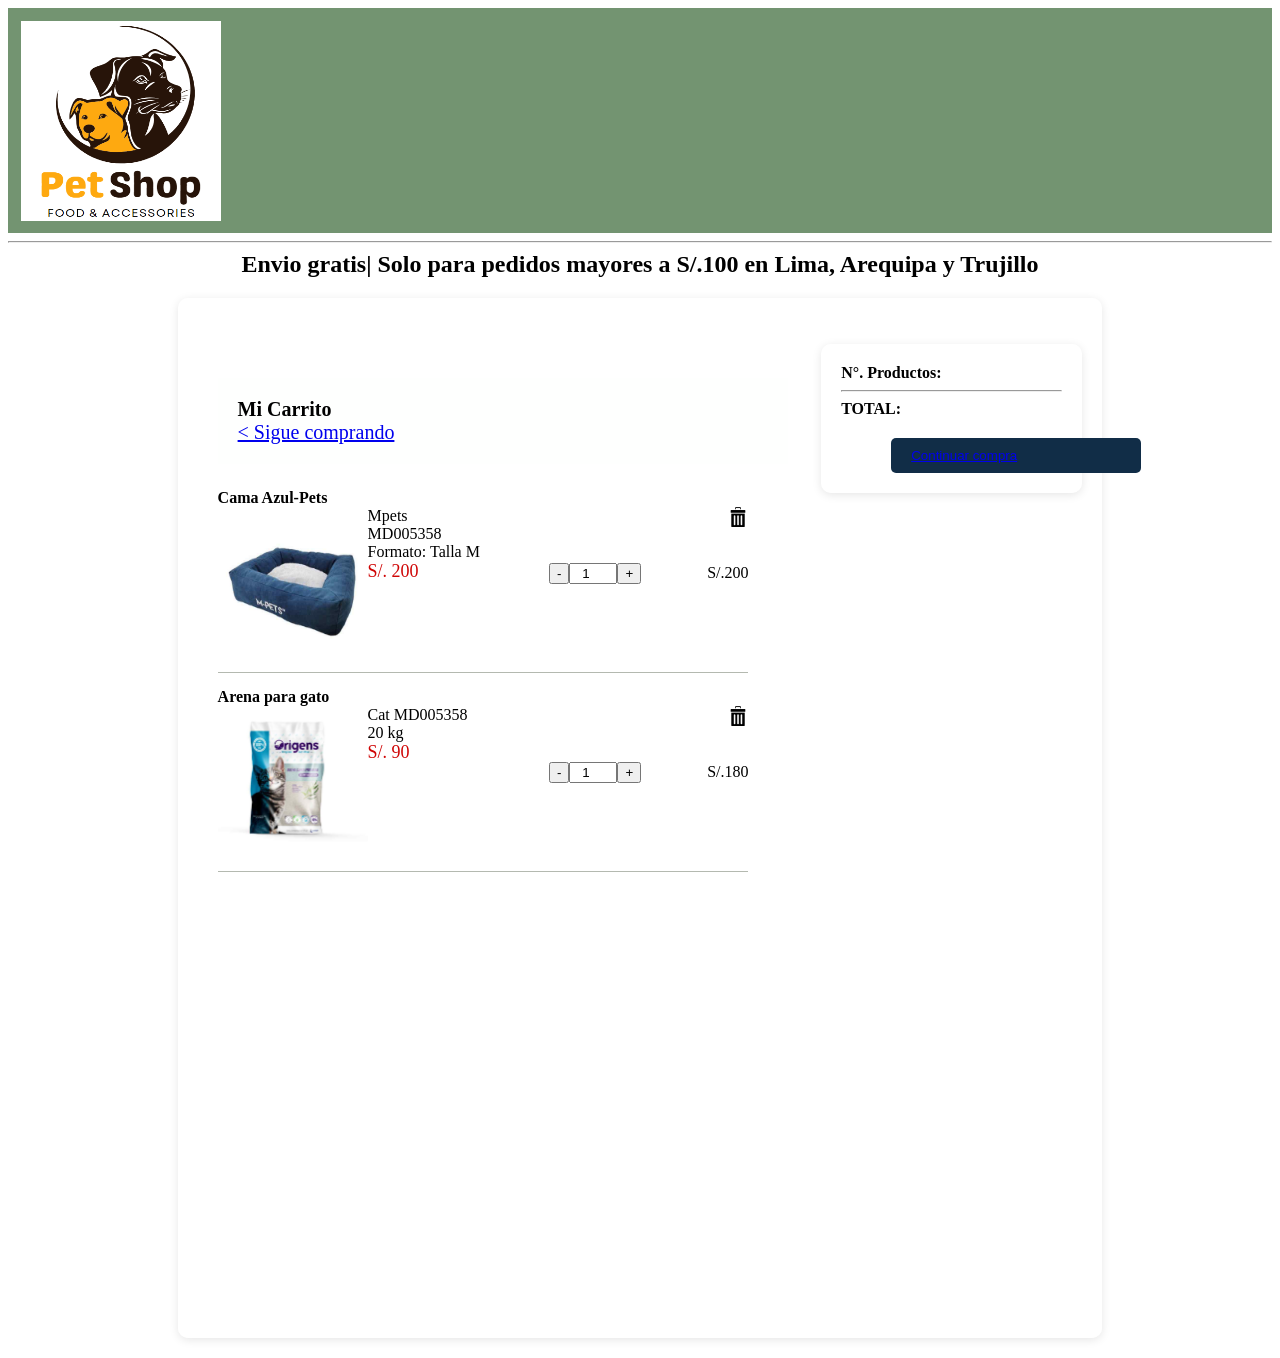
<file: CESAR_CARRITO_COMPRAS/index.Html>
<!DOCTYPE html>
<html>

<head>
    <title>Carrito</title>
    <link rel="stylesheet" href="style.css">

</head>

<body>
    <div class="logo">
           <a href="#"><img src="img/logo.png" alt="logo"></a><br>
           
    </div>

    <hr>
    <div class="move-text">
        <center> <strong>Envio gratis|</strong> Solo para pedidos mayores a S/.100 en Lima, Arequipa y Trujillo
        </center>
    </div>

    <div class="cart-sup">
        

        <div class="cart-container">
            <div class="superior-cart">
                <div class="cart-title"> <strong>Mi Carrito</strong></div>
                <div>
                    <a href="../DAVID_WEB_MASCOTAS/DOG/PRINCIPAL/principalDog.html">
                        < Sigue comprando</a>
                </div>
        
            </div>

            <div class="cart-item">
                <div class="cart-item-details">
                    <div class="cart-item-title">Cama Azul-Pets</div>
                    <div class="cart-tacho">
                        <a href="#"><img src="img/tacho.png" alt="tacho"></a>
                    </div>

                    <div class="cart-item-img">
                        <a href="#"><img src="img/pets1.png" alt="Articulo"></a>
                    </div>
                    <div>Mpets MD005358</div>
                    <div>Formato: Talla M</div>
                    <div class="cart-item-price">S/. 200</div>
                </div>
                <div class="cart-item-quantity">
                    <button>-</button>
                    <input type="number" value="1">
                    <button>+</button>
                </div>
                <div>S/.200</div>
            </div>

            <div class="cart-item">
                <div class="cart-item-details">
                    <div class="cart-item-title"> Arena para gato</div>
                    <div class="cart-tacho">
                        <a href="#"><img src="img/tacho.png" alt="tacho"></a>
                    </div>
                    <div class="cart-item-img">
                        <a href="#"><img src="img/arena1.png" alt="Articulo"></a>
                    </div>
                    <div> Cat MD005358</div>
                    <div> 20 kg</div>
                    <div class="cart-item-price">S/. 90</div>
                </div>
                <div class="cart-item-quantity">
                    <button>-</button>
                    <input type="number" value="1">
                    <button>+</button>
                </div>
                <div>S/.180</div>
            </div>

        </div>

        <div class="detail-price">
            <div class="detail-title"> N°. Productos:</div>
            <hr>
            <div class="detail-title"> TOTAL:</div>
            <div>
                <button class="continue-btn"><a href="../FABIO_INFO_VENTA/Infoventas.html">Continuar compra</a></button>
            </div>

        </div>
</body>

</html>
</file>
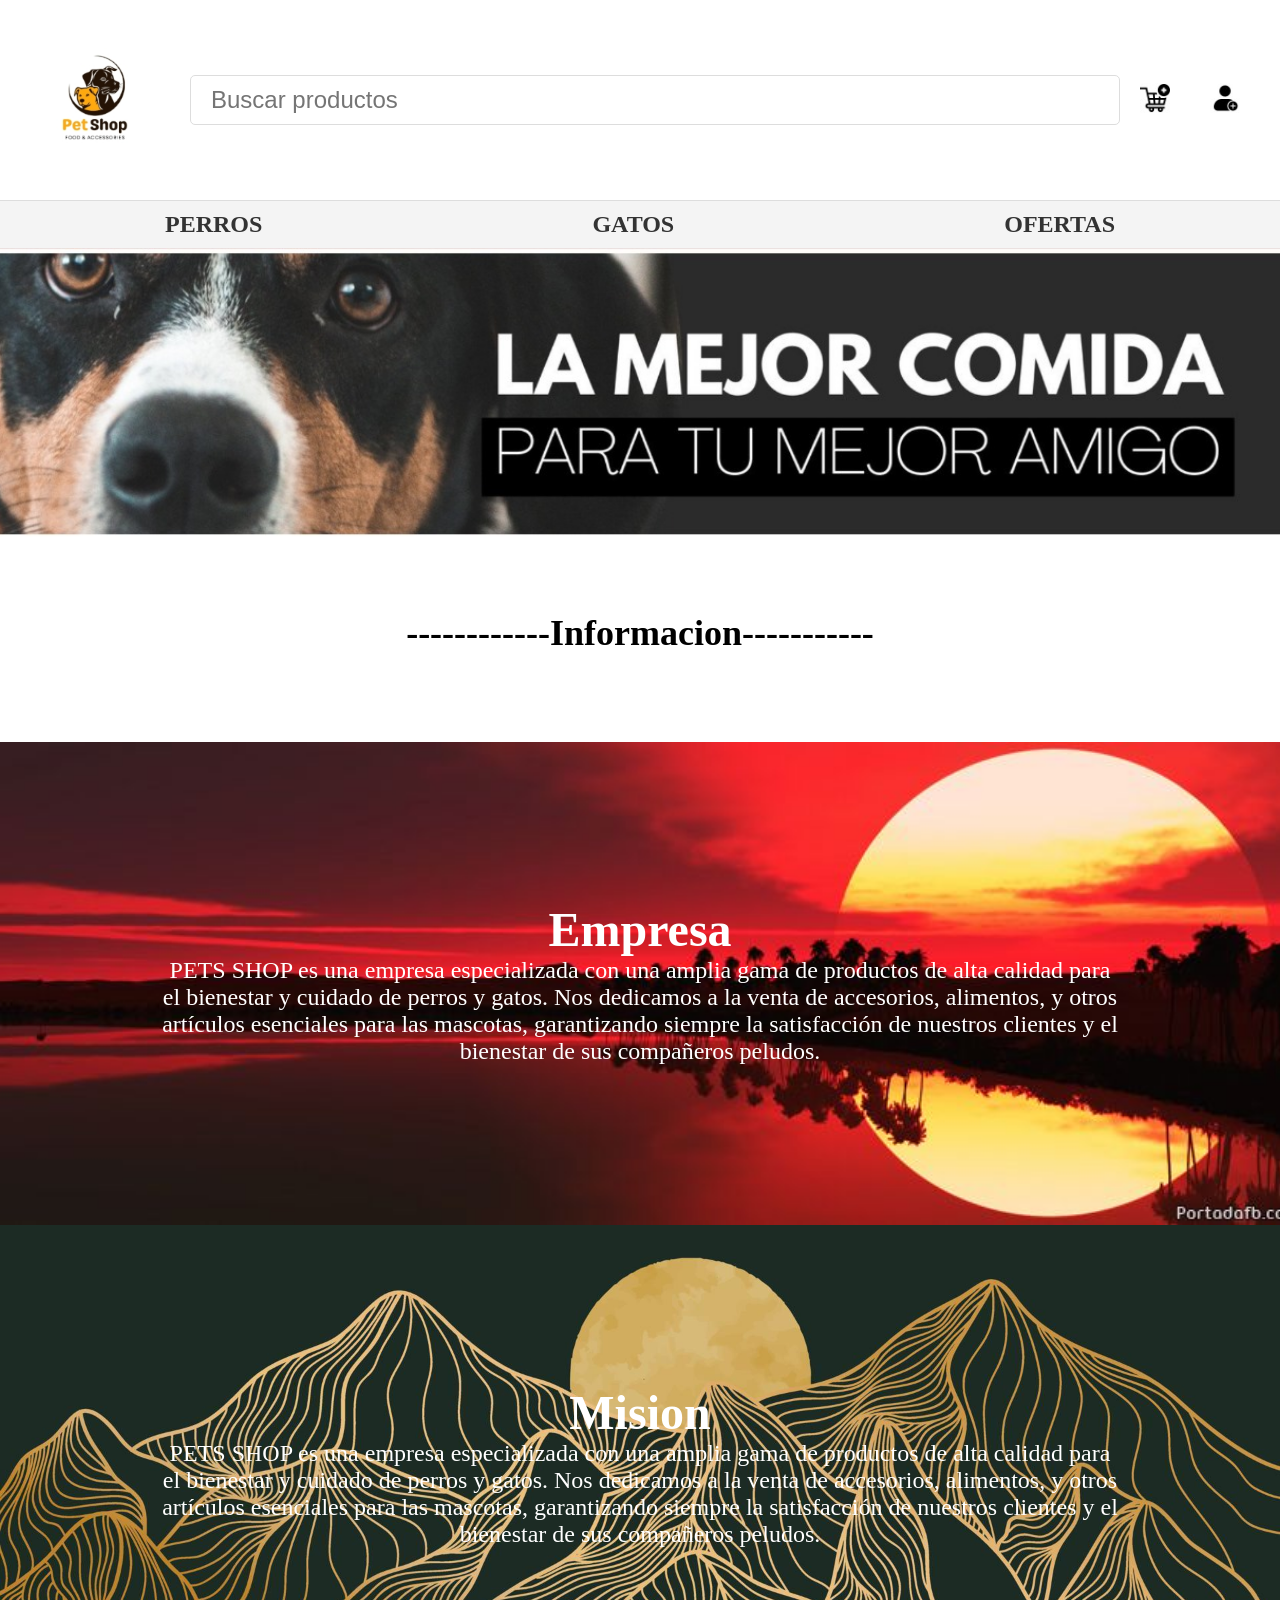
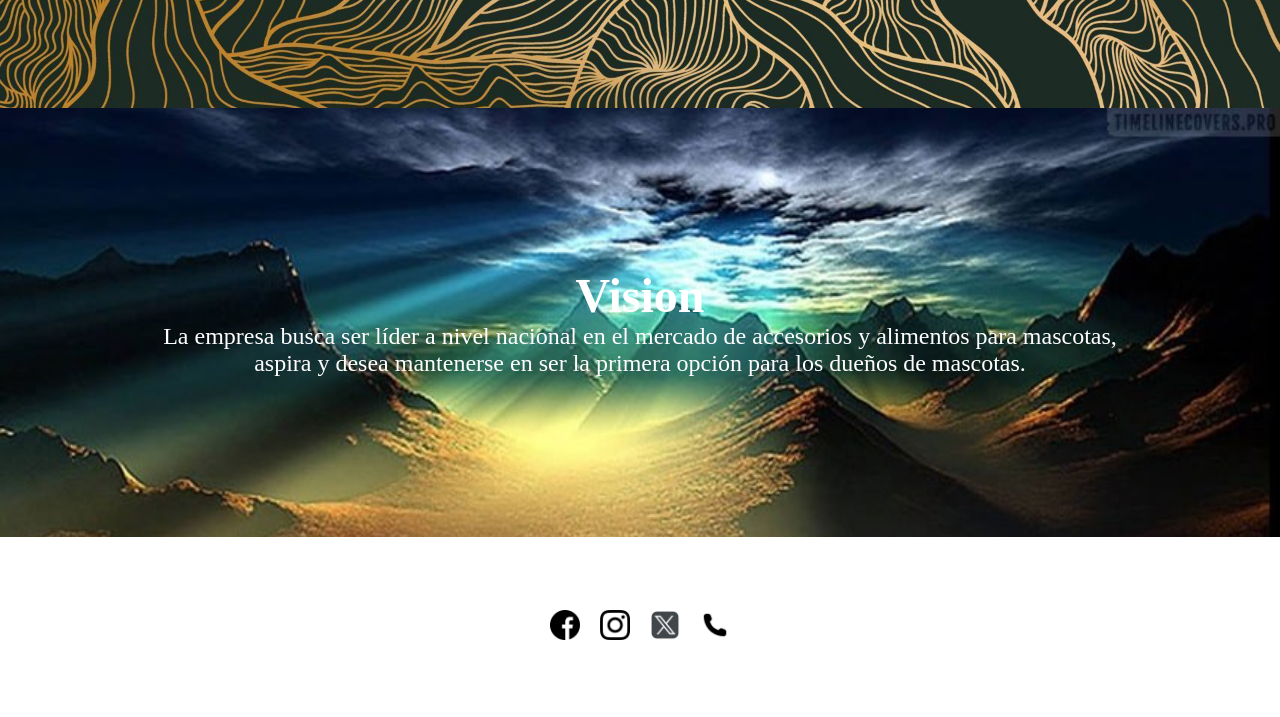
<file: BRYAN_INTRO_EMPRESA/Inicio/index.html>
<!DOCTYPE html>
<html lang="en">
<head>
    <meta charset="UTF-8">
    <meta name="viewport" content="width=device-width, initial-scale=1.0">
    <title>Document</title>
    <link rel="stylesheet" href="style.css">
</head>
<body>

    <header class="encabezado">
        <a href="#">
            <div class="logo">
                <img src="imagen1.jpeg" alt="Pet Shop Logo">
            </div>
        </a>
        <div class="buscador">
            <form>
                <input type="text" placeholder="Buscar productos">
            </form>
        </div>
        <div class="iconos">
            <div class="icono-usuario">
                <img src="imagen2.jpeg" alt="Usuario">
            </div>
            <div class="icono-carrito-compra">
                <img src="imagen3.jpeg" alt="Carrito">
            </div>
        </div>
    </header>

    <nav class="menu-principal">
        <ul>
            <li><a href="../../DAVID_WEB_MASCOTAS/DOG/PRINCIPAL/principalDog.html">Perros</a></li>
            <li><a href="../../DAVID_WEB_MASCOTAS/CAT/PRINCIPAL/principalCat.html">Gatos</a></li>
            <li><a href="">Ofertas</a></li>
        </ul>
    </nav>

    <div class="banner">
        <img src="banner1.jpeg" alt="">
    </div>

    <div class="info">
        <h2>------------Informacion-----------</h2>
    </div>

    <div class="textos">

        <h1>Empresa</h1>
        <p>PETS SHOP es una empresa especializada con una amplia gama de productos de alta calidad para el bienestar y 
            cuidado de perros y gatos. Nos dedicamos a la venta de accesorios, alimentos, y otros artículos esenciales 
            para las mascotas,
             garantizando siempre la satisfacción de nuestros clientes y el bienestar de sus compañeros peludos.
        </p>
    </div>

    <div class="textos1">

        <h1>Mision</h1>
        <p>PETS SHOP es una empresa especializada con una amplia gama de productos de alta calidad para el bienestar
             y cuidado de perros y gatos. Nos dedicamos a la venta de accesorios, alimentos, y otros artículos esenciales 
             para las mascotas, 
            garantizando siempre la satisfacción de nuestros clientes y el bienestar de sus compañeros peludos.
        </p>
    </div>

    <div class="textos2">

        <h1>Vision</h1>
        <p>La empresa busca ser líder a nivel nacional en el mercado de accesorios y alimentos para mascotas, aspira 
            y desea mantenerse en ser la primera opción para los dueños de mascotas.

        </p>
    </div>

    <div class="iconos">
        <ul>
            <li><a href="https://www.facebook.com/profile.php?id=100067575322191" target="_blank"><img src="fff.png" alt="Facebook"></a></li>
            <li><a href="https://www.instagram.com/mipetshopperu/" target="_blank"><img src="ins.png" alt="Instagram"></a></li>
            <li><a href="https://x.com/petshopboys/status/1499664429700497409" target="_blank"><img src="ttt.png" alt="Twitter"></a></li>
            <li><a href=""><img src="teee.png" alt="Celular"></a></li>
        </ul>
    </div>
    




</body>
</html>
</file>
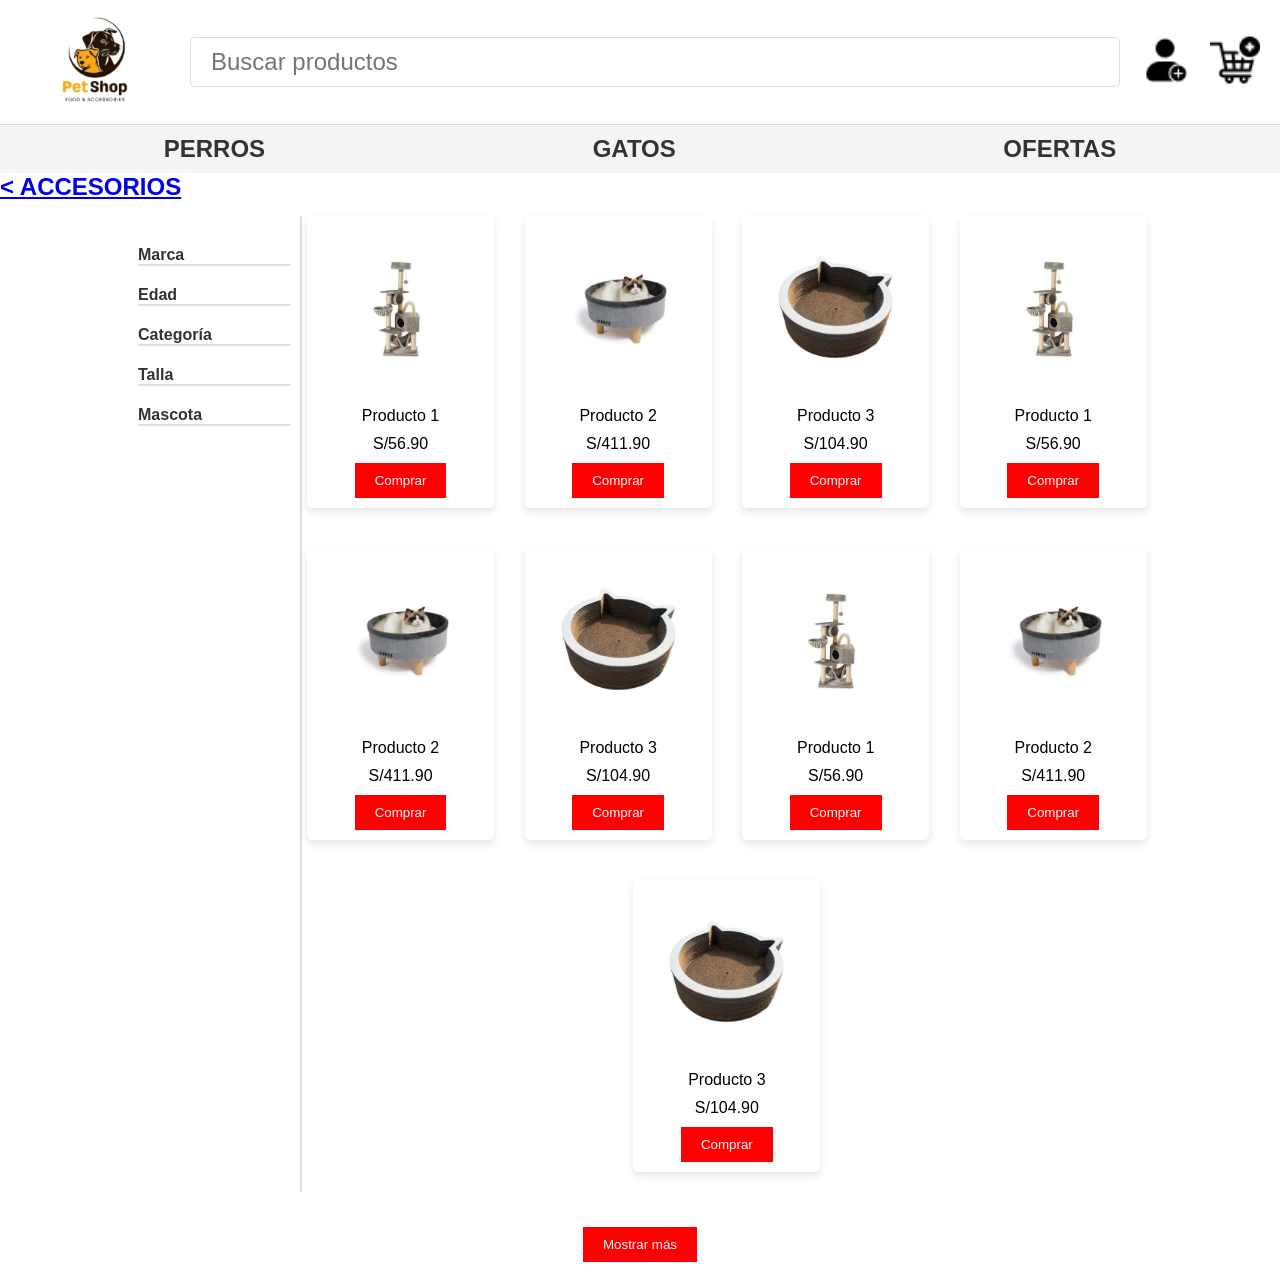
<file: DAVID_WEB_MASCOTAS/CAT/FILTRO_INICIAL/accesoriosCat.html>
<!DOCTYPE html>
<html lang="es">

<head>
    <meta charset="UTF-8">
    <meta name="viewport" content="width=device-width, initial-scale=1.0">
    <title>Pet Shop</title>
    <link rel="stylesheet" href="../PRINCIPAL/style.css">
</head>

<body>
    <header class="encabezado">
        <a href="#">
            <div class="logo">
                <img src="../../imagenes/file (2).jpg" alt="Pet Shop Logo">
            </div>
        </a>
        <div class="buscador">
            <form>
                <input type="text" placeholder="Buscar productos">
            </form>
        </div>
        <div class="iconos">
            <div class="icono-usuario">
                <img src="../../imagenes/nueva-cuenta.png" alt="Usuario">
            </div>
            <div class="icono-carrito-compra">
                <img src="../../imagenes/anadir-al-carrito.png" alt="Carrito">
            </div>
        </div>
    </header>

    <nav class="menu-principal">
        <ul>
            <li><a href="../../DOG/PRINCIPAL/principalDog.html">Perros</a></li>
            <li><a href="../../CAT/PRINCIPAL/principalCat.html">Gatos</a></li>
            <li><a href="">Ofertas</a></li>
        </ul>
    </nav>
    <h2><a href="../PRINCIPAL/principalCat.html">< ACCESORIOS</a></h2>
    <section class="contenedor-principal">
        <aside class="filtros">
            <ul>
                <li><a href="">Marca</a></li>
                <li><a href="">Edad</a></li>
                <li><a href="">Categoría</a></li>
                <li><a href="">Talla</a></li>
                <li><a href="">Mascota</a></li>
            </ul>
        </aside>
        <section class="productos">
            <div class="producto">
                <img src="../IMAGENES_CAT/mpets-olympus-gimnansio-de-4-pisos.jpg" alt="Producto 1">
                <p>Producto 1</p>
                <p>S/56.90</p>
                <button>Comprar</button>
            </div>
            <div class="producto">
                <img src="../IMAGENES_CAT/round-elevated-cat-bed.jpg" alt="Producto 2">
                <p>Producto 2</p>
                <p>S/411.90</p>
                <button>Comprar</button>
            </div>
            <div class="producto">
                <img src="../IMAGENES_CAT/Rascat-Cama-Rascador-Silueta-De-Gato-MD007495-1.jpg" alt="Producto 3">
                <p>Producto 3</p>
                <p>S/104.90</p>
                <button>Comprar</button>
            </div>
            <div class="producto">
                <img src="../IMAGENES_CAT/mpets-olympus-gimnansio-de-4-pisos.jpg" alt="Producto 1">
                <p>Producto 1</p>
                <p>S/56.90</p>
                <button>Comprar</button>
            </div>
            <div class="producto">
                <img src="../IMAGENES_CAT/round-elevated-cat-bed.jpg" alt="Producto 2">
                <p>Producto 2</p>
                <p>S/411.90</p>
                <button>Comprar</button>
            </div>
            <div class="producto">
                <img src="../IMAGENES_CAT/Rascat-Cama-Rascador-Silueta-De-Gato-MD007495-1.jpg" alt="Producto 3">
                <p>Producto 3</p>
                <p>S/104.90</p>
                <button>Comprar</button>
            </div>
            <div class="producto">
                <img src="../IMAGENES_CAT/mpets-olympus-gimnansio-de-4-pisos.jpg" alt="Producto 1">
                <p>Producto 1</p>
                <p>S/56.90</p>
                <button>Comprar</button>
            </div>
            <div class="producto">
                <img src="../IMAGENES_CAT/round-elevated-cat-bed.jpg" alt="Producto 2">
                <p>Producto 2</p>
                <p>S/411.90</p>
                <button>Comprar</button>
            </div>
            <div class="producto">
                <img src="../IMAGENES_CAT/Rascat-Cama-Rascador-Silueta-De-Gato-MD007495-1.jpg" alt="Producto 3">
                <p>Producto 3</p>
                <p>S/104.90</p>
                <button>Comprar</button>
            </div>
        </section>
    </section>
    <div class="mostrar-mas">
        <button>Mostrar más</button>
    </div>
</body>
</html>
</file>
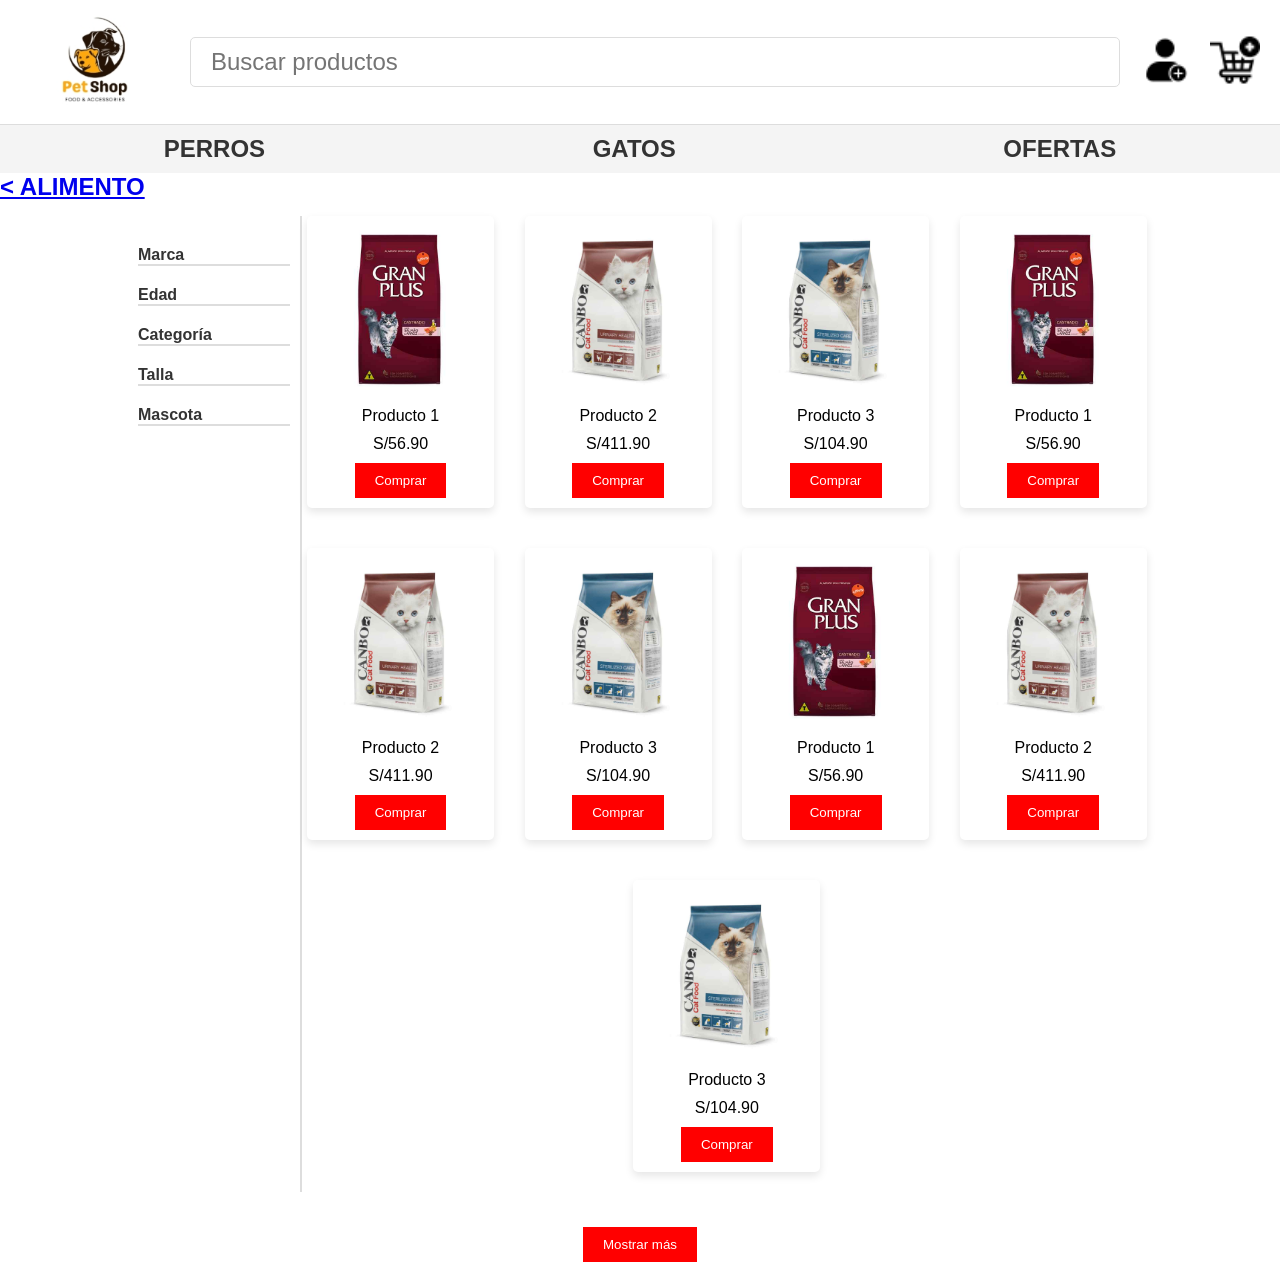
<file: DAVID_WEB_MASCOTAS/CAT/FILTRO_INICIAL/alimentosCat.html>
<!DOCTYPE html>
<html lang="es">

<head>
    <meta charset="UTF-8">
    <meta name="viewport" content="width=device-width, initial-scale=1.0">
    <title>Pet Shop</title>
    <link rel="stylesheet" href="../PRINCIPAL/style.css">
</head>

<body>
    <header class="encabezado">
        <a href="#">
            <div class="logo">
                <img src="../../imagenes/file (2).jpg" alt="Pet Shop Logo">
            </div>
        </a>
        <div class="buscador">
            <form>
                <input type="text" placeholder="Buscar productos">
            </form>
        </div>
        <div class="iconos">
            <div class="icono-usuario">
                <img src="../../imagenes/nueva-cuenta.png" alt="Usuario">
            </div>
            <div class="icono-carrito-compra">
                <img src="../../imagenes/anadir-al-carrito.png" alt="Carrito">
            </div>
        </div>
    </header>

    <nav class="menu-principal">
        <ul>
            <li><a href="../../DOG/PRINCIPAL/principalDog.html">Perros</a></li>
            <li><a href="../../CAT/PRINCIPAL/principalCat.html">Gatos</a></li>
            <li><a href="">Ofertas</a></li>
        </ul>
    </nav>
    <h2> <a href="../PRINCIPAL/principalCat.html">< ALIMENTO</a></h2>
    <section class="contenedor-principal">
        <aside class="filtros">
            <ul>
                <li><a href="">Marca</a></li>
                <li><a href="">Edad</a></li>
                <li><a href="">Categoría</a></li>
                <li><a href="">Talla</a></li>
                <li><a href="">Mascota</a></li>
            </ul>
        </aside>
        <section class="productos">
            <div class="producto">
                <img src="../IMAGENES_CAT/gran-plus-gato-adulto-castrado-salmon-y-arroz-10kg-10kg.jpg" alt="Producto 1">
                <p>Producto 1</p>
                <p>S/56.90</p>
                <button>Comprar</button>
            </div>
            <div class="producto">
                <img src="../IMAGENES_CAT/canbo-cuidado-del-tracto-urinario-urinary-health-1kg.jpg" alt="Producto 2">
                <p>Producto 2</p>
                <p>S/411.90</p>
                <button>Comprar</button>
            </div>
            <div class="producto">
                <img src="../IMAGENES_CAT/canbo-cuidado-de-esterilizados-sterilized-care-1kg.jpg" alt="Producto 3">
                <p>Producto 3</p>
                <p>S/104.90</p>
                <button>Comprar</button>
            </div>
            <div class="producto">
                <img src="../IMAGENES_CAT/gran-plus-gato-adulto-castrado-salmon-y-arroz-10kg-10kg.jpg" alt="Producto 1">
                <p>Producto 1</p>
                <p>S/56.90</p>
                <button>Comprar</button>
            </div>
            <div class="producto">
                <img src="../IMAGENES_CAT/canbo-cuidado-del-tracto-urinario-urinary-health-1kg.jpg" alt="Producto 2">
                <p>Producto 2</p>
                <p>S/411.90</p>
                <button>Comprar</button>
            </div>
            <div class="producto">
                <img src="../IMAGENES_CAT/canbo-cuidado-de-esterilizados-sterilized-care-1kg.jpg" alt="Producto 3">
                <p>Producto 3</p>
                <p>S/104.90</p>
                <button>Comprar</button>
            </div>
            <div class="producto">
                <img src="../IMAGENES_CAT/gran-plus-gato-adulto-castrado-salmon-y-arroz-10kg-10kg.jpg" alt="Producto 1">
                <p>Producto 1</p>
                <p>S/56.90</p>
                <button>Comprar</button>
            </div>
            <div class="producto">
                <img src="../IMAGENES_CAT/canbo-cuidado-del-tracto-urinario-urinary-health-1kg.jpg" alt="Producto 2">
                <p>Producto 2</p>
                <p>S/411.90</p>
                <button>Comprar</button>
            </div>
            <div class="producto">
                <img src="../IMAGENES_CAT/canbo-cuidado-de-esterilizados-sterilized-care-1kg.jpg" alt="Producto 3">
                <p>Producto 3</p>
                <p>S/104.90</p>
                <button>Comprar</button>
            </div>
        </section>
    </section>
    <div class="mostrar-mas">
        <button>Mostrar más</button>
    </div>
</body>
</html>
</file>
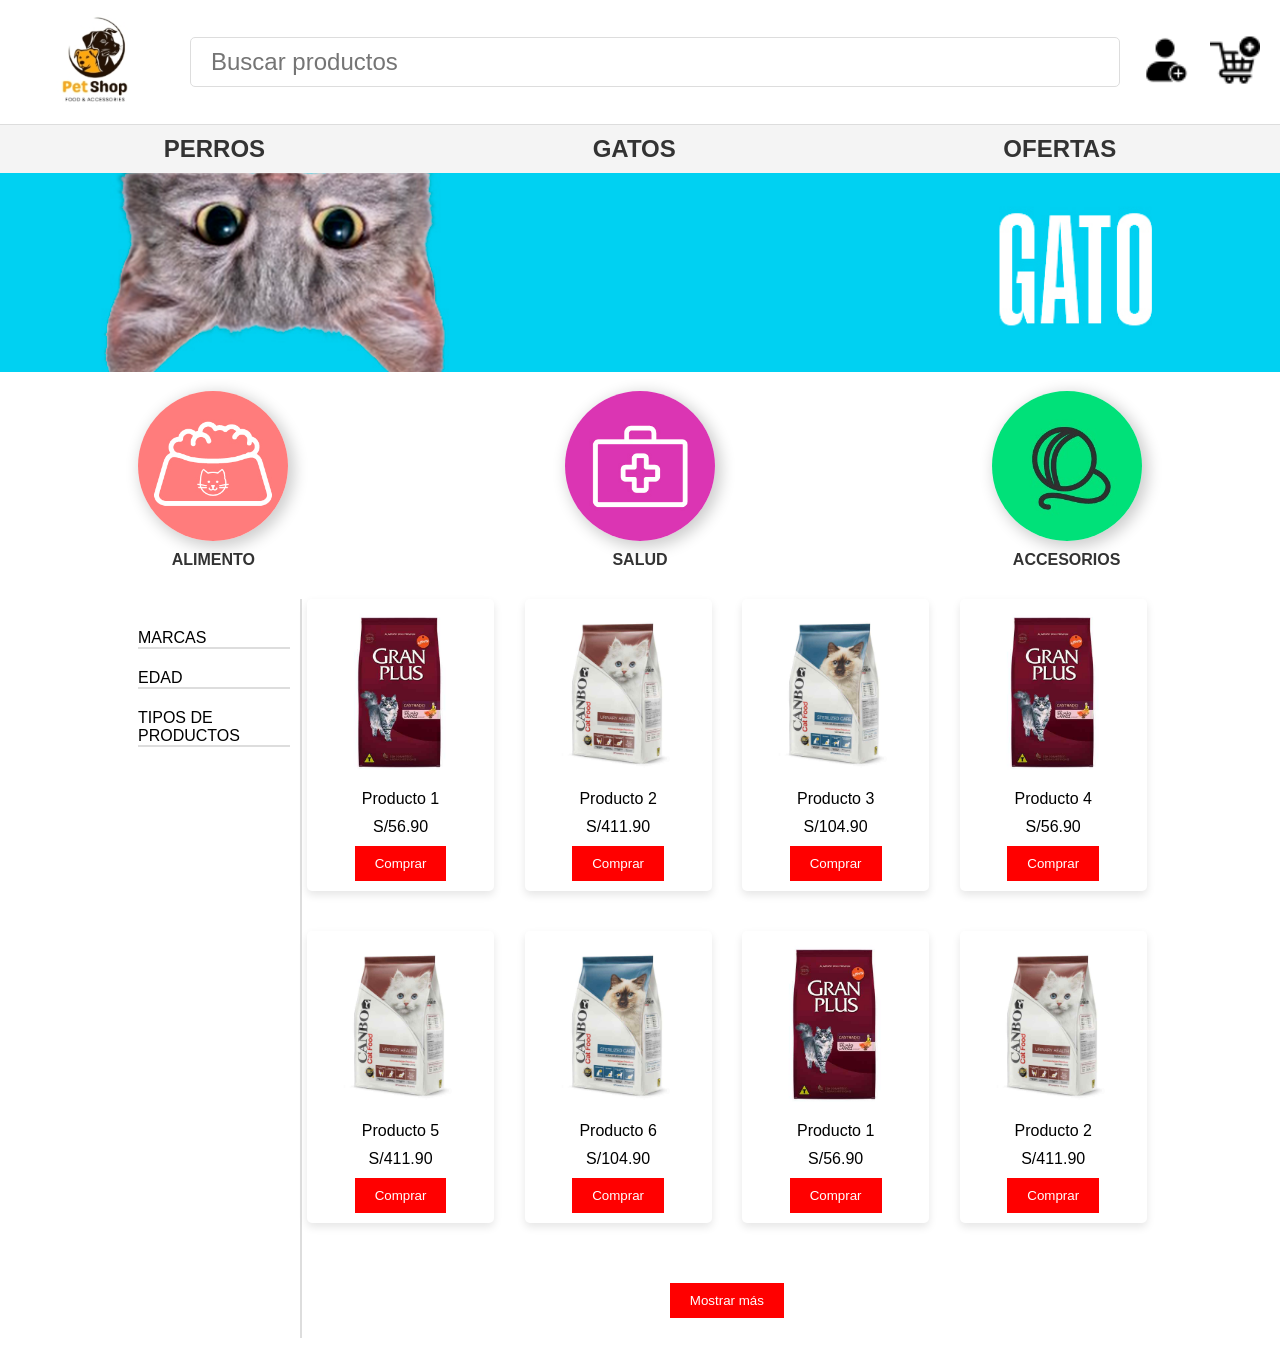
<file: DAVID_WEB_MASCOTAS/CAT/PRINCIPAL/principalCat.html>
<!DOCTYPE html>
<html lang="es">

<head>
    <meta charset="UTF-8">
    <meta name="viewport" content="width=device-width, initial-scale=1.0">
    <title>Pet Shop</title>
    <link rel="stylesheet" href="style.css">
</head>

<body>
    <header class="encabezado">
        <a href="#">
            <div class="logo">
                <img src="../../imagenes/file (2).jpg" alt="Pet Shop Logo">
            </div>
        </a>
        <div class="buscador">
            <form>
                <input type="text" placeholder="Buscar productos">
            </form>
        </div>
        <div class="iconos">
            <div class="icono-usuario">
                <img src="../../imagenes/nueva-cuenta.png" alt="Usuario">
            </div>
            <div class="icono-carrito-compra">
                <img src="../../imagenes/anadir-al-carrito.png" alt="Carrito">
            </div>
        </div>
    </header>

    <nav class="menu-principal">
        <ul>
            <li><a href="../../DOG/PRINCIPAL/principalDog.html">Perros</a></li>
            <li><a href="../../CAT/PRINCIPAL/principalCat.html">Gatos</a></li>
            <li><a href="">Ofertas</a></li>
        </ul>
    </nav>

    <section class="imagen-destacada">
        <img src="../IMAGENES_CAT/BANNER-CATEGORIA-GATO.jpg" alt="Portada de perros">
    </section>

    <section class="categorias">
        <a href="../FILTRO_INICIAL/alimentosCat.html">
            <div class="categoria"><img src="../IMAGENES_CAT/gato-alimento.jpg">
                <p>ALIMENTO</p>
            </div>
        </a>
        <a href="../FILTRO_INICIAL/saludCat.html">
            <div class="categoria"><img src="../IMAGENES_CAT/farmacia.png" alt="Salud">
                <p>SALUD</p>
            </div>
        </a>
        <a href="../FILTRO_INICIAL/accesoriosCat.html">
            <div class="categoria"><img src="../IMAGENES_CAT/gato-juguetes.jpg" alt="Accesorios">
                <p>ACCESORIOS</p>
            </div>
        </a>
    </section>

    <section class="contenedor-principal">
        <aside class="filtros">
            <ul>
                <li>MARCAS</li>
                <li>EDAD</li>
                <li>TIPOS DE PRODUCTOS</li>
            </ul>
        </aside>
        <section class="productos">
            <div class="producto">
                <img src="../IMAGENES_CAT/gran-plus-gato-adulto-castrado-salmon-y-arroz-10kg-10kg.jpg" alt="Producto 1">
                <p>Producto 1</p>
                <p>S/56.90</p>
                <button>Comprar</button>
            </div>
            <div class="producto">
                <img src="../IMAGENES_CAT/canbo-cuidado-del-tracto-urinario-urinary-health-1kg.jpg" alt="Producto 2">
                <p>Producto 2</p>
                <p>S/411.90</p>
                <button>Comprar</button>
            </div>
            <div class="producto">
                <img src="../IMAGENES_CAT/canbo-cuidado-de-esterilizados-sterilized-care-1kg.jpg" alt="Producto 3">
                <p>Producto 3</p>
                <p>S/104.90</p>
                <button>Comprar</button>
            </div>
            <div class="producto">
                <img src="../IMAGENES_CAT/gran-plus-gato-adulto-castrado-salmon-y-arroz-10kg-10kg.jpg" alt="Producto 1">
                <p>Producto 4</p>
                <p>S/56.90</p>
                <button>Comprar</button>
            </div>
            <div class="producto">
                <img src="../IMAGENES_CAT/canbo-cuidado-del-tracto-urinario-urinary-health-1kg.jpg" alt="Producto 2">
                <p>Producto 5</p>
                <p>S/411.90</p>
                <button>Comprar</button>
            </div>
            <div class="producto">
                <img src="../IMAGENES_CAT/canbo-cuidado-de-esterilizados-sterilized-care-1kg.jpg" alt="Producto 3">
                <p>Producto 6</p>
                <p>S/104.90</p>
                <button>Comprar</button>
            </div>
            <div class="producto">
                <img src="../IMAGENES_CAT/gran-plus-gato-adulto-castrado-salmon-y-arroz-10kg-10kg.jpg" alt="Producto 1">
                <p>Producto 1</p>
                <p>S/56.90</p>
                <button>Comprar</button>
            </div>
            <div class="producto">
                <img src="../IMAGENES_CAT/canbo-cuidado-del-tracto-urinario-urinary-health-1kg.jpg" alt="Producto 2">
                <p>Producto 2</p>
                <p>S/411.90</p>
                <button>Comprar</button>
            </div>
            <div class="mostrar-mas">
                <button>Mostrar más</button>
            </div>
        </section>
    </section>

</body>

</html>
</file>
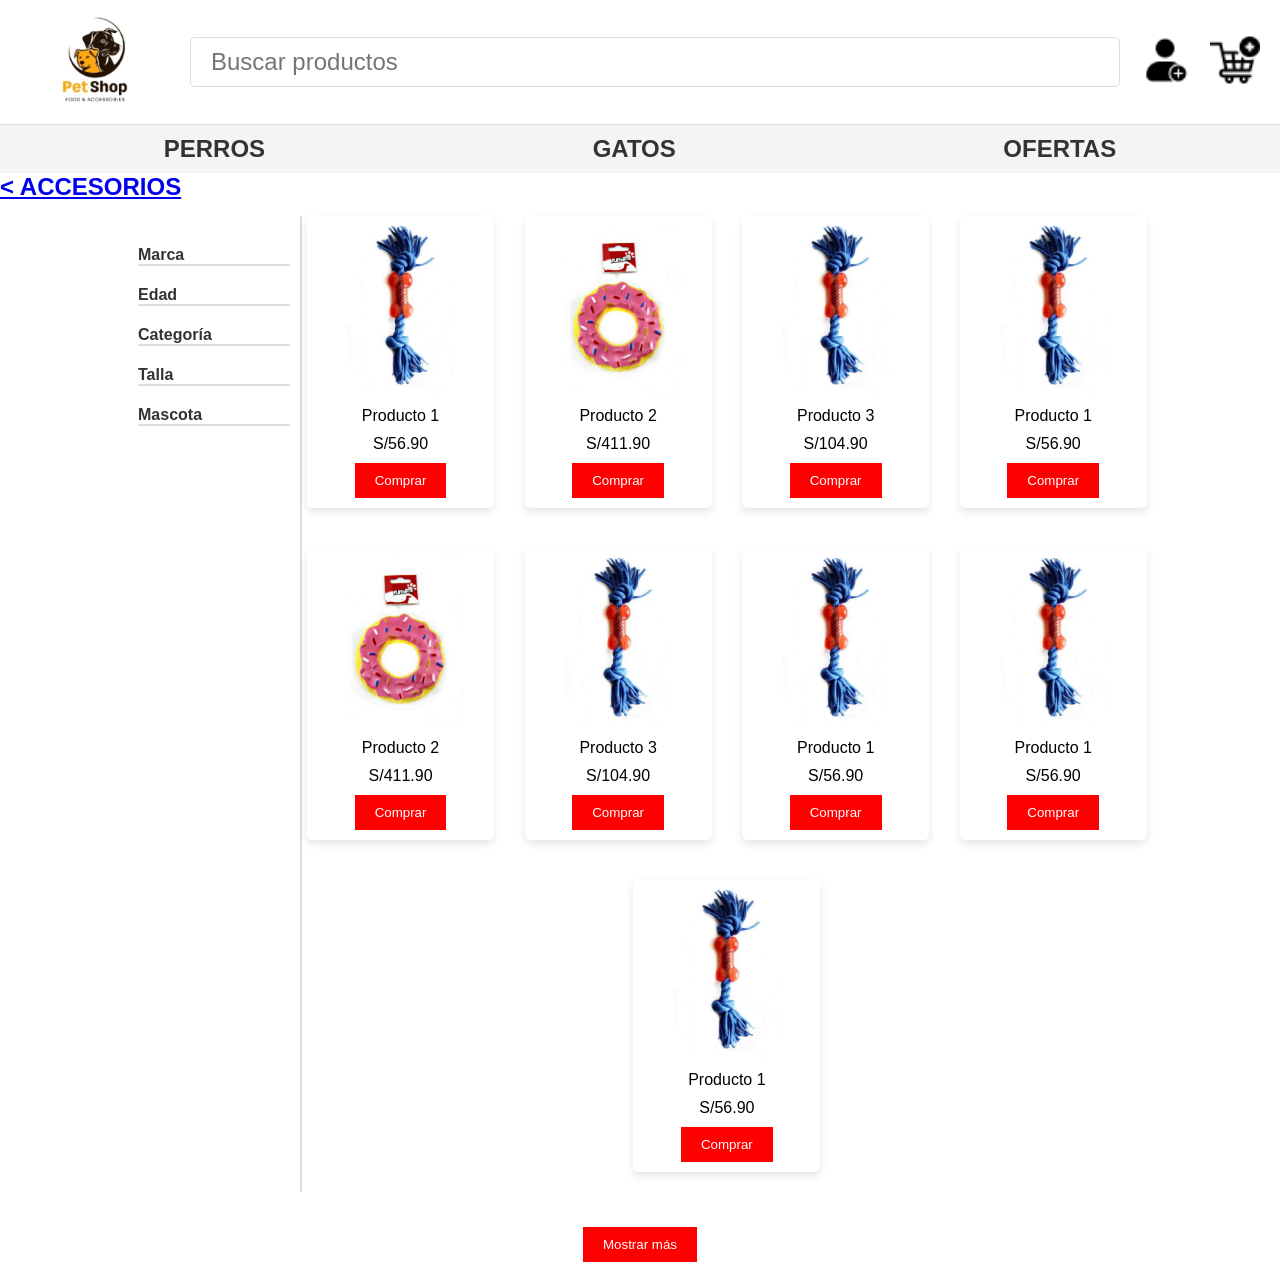
<file: DAVID_WEB_MASCOTAS/DOG/FILTROS_INICIAL/accesoriosDog.html>
<!DOCTYPE html>
<html lang="es">

<head>
    <meta charset="UTF-8">
    <meta name="viewport" content="width=device-width, initial-scale=1.0">
    <title>Pet Shop</title>
    <link rel="stylesheet" href="style_accesorio.css">
</head>

<body>
    <header class="encabezado">
        <a href="#">
            <div class="logo">
                <img src="../../imagenes/file (2).jpg" alt="Pet Shop Logo">
            </div>
        </a>
        <div class="buscador">
            <form>
                <input type="text" placeholder="Buscar productos">
            </form>
        </div>
        <div class="iconos">
            <div class="icono-usuario">
                <img src="../../imagenes/nueva-cuenta.png" alt="Usuario">
            </div>
            <div class="icono-carrito-compra">
                <img src="../../imagenes/anadir-al-carrito.png" alt="Carrito">
            </div>
        </div>
    </header>

    <nav class="menu-principal">
        <ul>
            <li><a href="../PRINCIPAL/principalDog.html">Perros</a></li>
            <li><a href="../../CAT/PRINCIPAL/principalCat.html">Gatos</a></li>
            <li><a href="">Ofertas</a></li>
        </ul>
    </nav>
    <h2><a href="../PRINCIPAL/principalDog.html">< ACCESORIOS</a></h2>
    <section class="contenedor-principal">
        <aside class="filtros">
            <ul>
                <li><a href="">Marca</a></li>
                <li><a href="">Edad</a></li>
                <li><a href="">Categoría</a></li>
                <li><a href="">Talla</a></li>
                <li><a href="">Mascota</a></li>
            </ul>
        </aside>
        <section class="productos">
            <div class="producto">
                <img src="../IMAGENES_DOG/playbite-tc-rope-with-bone-blue.jpg" alt="Producto 1">
                <p>Producto 1</p>
                <p>S/56.90</p>
                <button>Comprar</button>
            </div>
            <div class="producto">
                <img src="../IMAGENES_DOG/playbite-tc-donut.jpg" alt="Producto 2">
                <p>Producto 2</p>
                <p>S/411.90</p>
                <button>Comprar</button>
            </div>
            <div class="producto">
                <img src="../IMAGENES_DOG/playbite-tc-rope-with-bone-blue.jpg" alt="Producto 3">
                <p>Producto 3</p>
                <p>S/104.90</p>
                <button>Comprar</button>
            </div>
            <div class="producto">
                <img src="../IMAGENES_DOG/playbite-tc-rope-with-bone-blue.jpg" alt="Producto 1">
                <p>Producto 1</p>
                <p>S/56.90</p>
                <button>Comprar</button>
            </div>
            <div class="producto">
                <img src="../IMAGENES_DOG/playbite-tc-donut.jpg" alt="Producto 2">
                <p>Producto 2</p>
                <p>S/411.90</p>
                <button>Comprar</button>
            </div>
            <div class="producto">
                <img src="../IMAGENES_DOG/playbite-tc-rope-with-bone-blue.jpg" alt="Producto 3">
                <p>Producto 3</p>
                <p>S/104.90</p>
                <button>Comprar</button>
            </div>
            <div class="producto">
                <img src="../IMAGENES_DOG/playbite-tc-rope-with-bone-blue.jpg" alt="Producto 1">
                <p>Producto 1</p>
                <p>S/56.90</p>
                <button>Comprar</button>
            </div>
            <div class="producto">
                <img src="../IMAGENES_DOG/playbite-tc-rope-with-bone-blue.jpg" alt="Producto 1">
                <p>Producto 1</p>
                <p>S/56.90</p>
                <button>Comprar</button>
            </div>
            <div class="producto">
                <img src="../IMAGENES_DOG/playbite-tc-rope-with-bone-blue.jpg" alt="Producto 1">
                <p>Producto 1</p>
                <p>S/56.90</p>
                <button>Comprar</button>
            </div>
            
        </section>
        
    </section>
    <div class="mostrar-mas">
        <button>Mostrar más</button>
    </div>
</body>
</html>
</file>
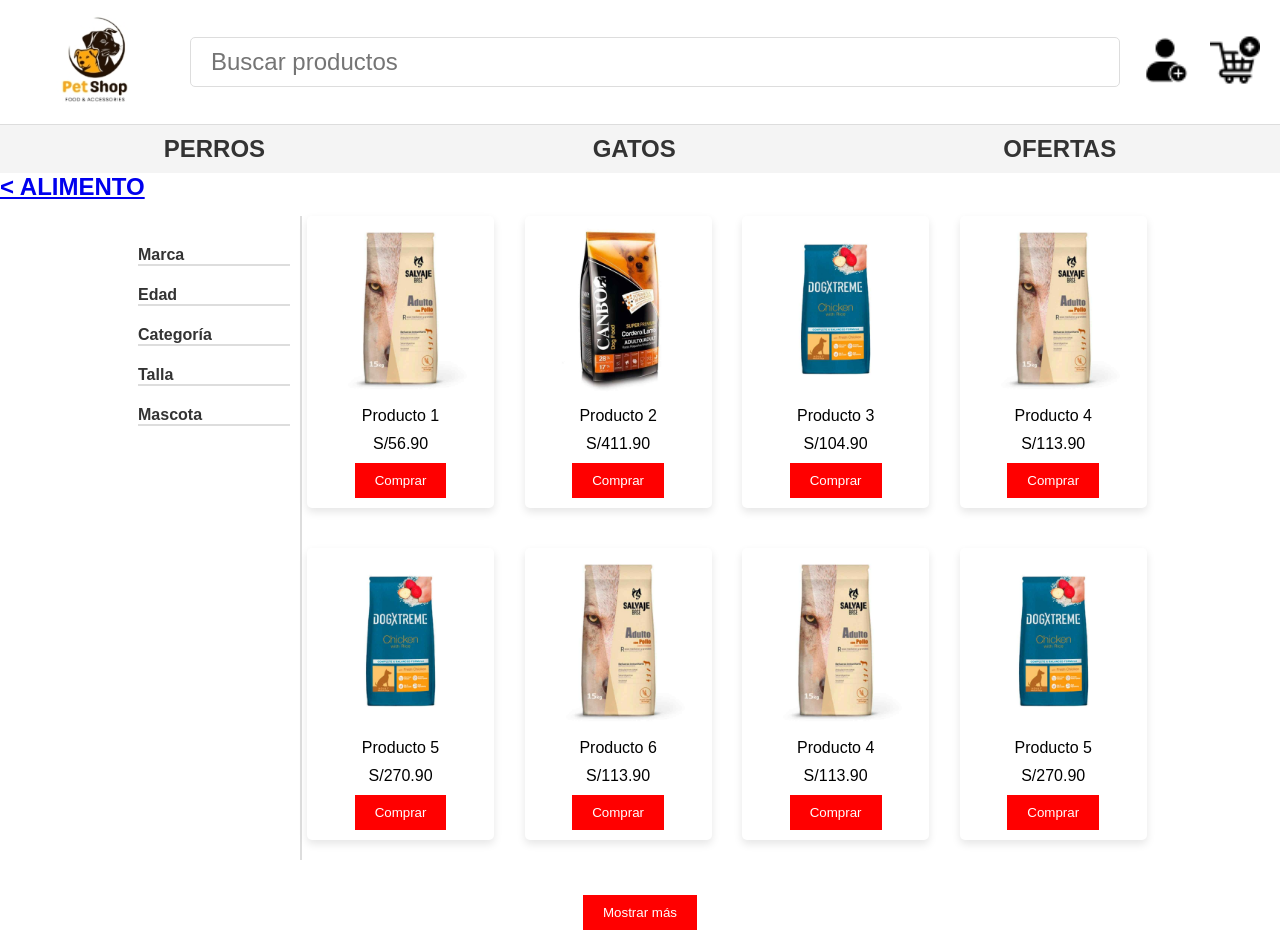
<file: DAVID_WEB_MASCOTAS/DOG/FILTROS_INICIAL/alimentosDog.html>
<!DOCTYPE html>
<html lang="es">

<head>
    <meta charset="UTF-8">
    <meta name="viewport" content="width=device-width, initial-scale=1.0">
    <title>Pet Shop</title>
    <link rel="stylesheet" href="style_alimento.css">
</head>

<body>
    <header class="encabezado">
        <a href="#">
            <div class="logo">
                <img src="../../imagenes/file (2).jpg" alt="Pet Shop Logo">
            </div>
        </a>
        <div class="buscador">
            <form>
                <input type="text" placeholder="Buscar productos">
            </form>
        </div>
        <div class="iconos">
            <div class="icono-usuario">
                <img src="../../imagenes/nueva-cuenta.png" alt="Usuario">
            </div>
            <div class="icono-carrito-compra">
                <img src="../../imagenes/anadir-al-carrito.png" alt="Carrito">
            </div>
        </div>
    </header>

    <nav class="menu-principal">
        <ul>
            <li><a href="../PRINCIPAL/principalDog.html">Perros</a></li>
            <li><a href="../../CAT/PRINCIPAL/principalCat.html">Gatos</a></li>
            <li><a href="">Ofertas</a></li>
        </ul>
    </nav>
    <h2><a href="../PRINCIPAL/principalDog.html">< ALIMENTO</a></h2>
    <section class="contenedor-principal">
        <aside class="filtros">
            <ul>
                <li><a href="">Marca</a></li>
                <li><a href="">Edad</a></li>
                <li><a href="">Categoría</a></li>
                <li><a href="">Talla</a></li>
                <li><a href="">Mascota</a></li>
            </ul>
        </aside>
        <section class="productos">
            <div class="producto">
                <img src="../IMAGENES_DOG/salvaje-adulto-pollo-15-kg.png" alt="Producto 1">
                <p>Producto 1</p>
                <p>S/56.90</p>
                <button>Comprar</button>
            </div>
            <div class="producto">
                <img src="../IMAGENES_DOG/-canbo-adulto-cordero-razas-peq.png" alt="Producto 2">
                <p>Producto 2</p>
                <p>S/411.90</p>
                <button>Comprar</button>
            </div>
            <div class="producto">
                <img src="../IMAGENES_DOG/AP000790_m.png" alt="Producto 3">
                <p>Producto 3</p>
                <p>S/104.90</p>
                <button>Comprar</button>
            </div>
            <div class="producto">
                <img src="../IMAGENES_DOG/salvaje-adulto-pollo-15-kg.png" alt="Producto 4">
                <p>Producto 4</p>
                <p>S/113.90</p>
                <button>Comprar</button>
            </div>
            <div class="producto">
                <img src="../IMAGENES_DOG/AP000790_m.png" alt="Producto 5">
                <p>Producto 5</p>
                <p>S/270.90</p>
                <button>Comprar</button>
            </div>
            <div class="producto">
                <img src="../IMAGENES_DOG/salvaje-adulto-pollo-15-kg.png" alt="Producto 6">
                <p>Producto 6</p>
                <p>S/113.90</p>
                <button>Comprar</button>
            </div>
            <div class="producto">
                <img src="../IMAGENES_DOG/salvaje-adulto-pollo-15-kg.png" alt="Producto 4">
                <p>Producto 4</p>
                <p>S/113.90</p>
                <button>Comprar</button>
            </div>
            <div class="producto">
                <img src="../IMAGENES_DOG/AP000790_m.png" alt="Producto 5">
                <p>Producto 5</p>
                <p>S/270.90</p>
                <button>Comprar</button>
            </div>
        </section>
    </section>
    <div class="mostrar-mas">
        <button>Mostrar más</button>
    </div>
</body>
</html>
</file>
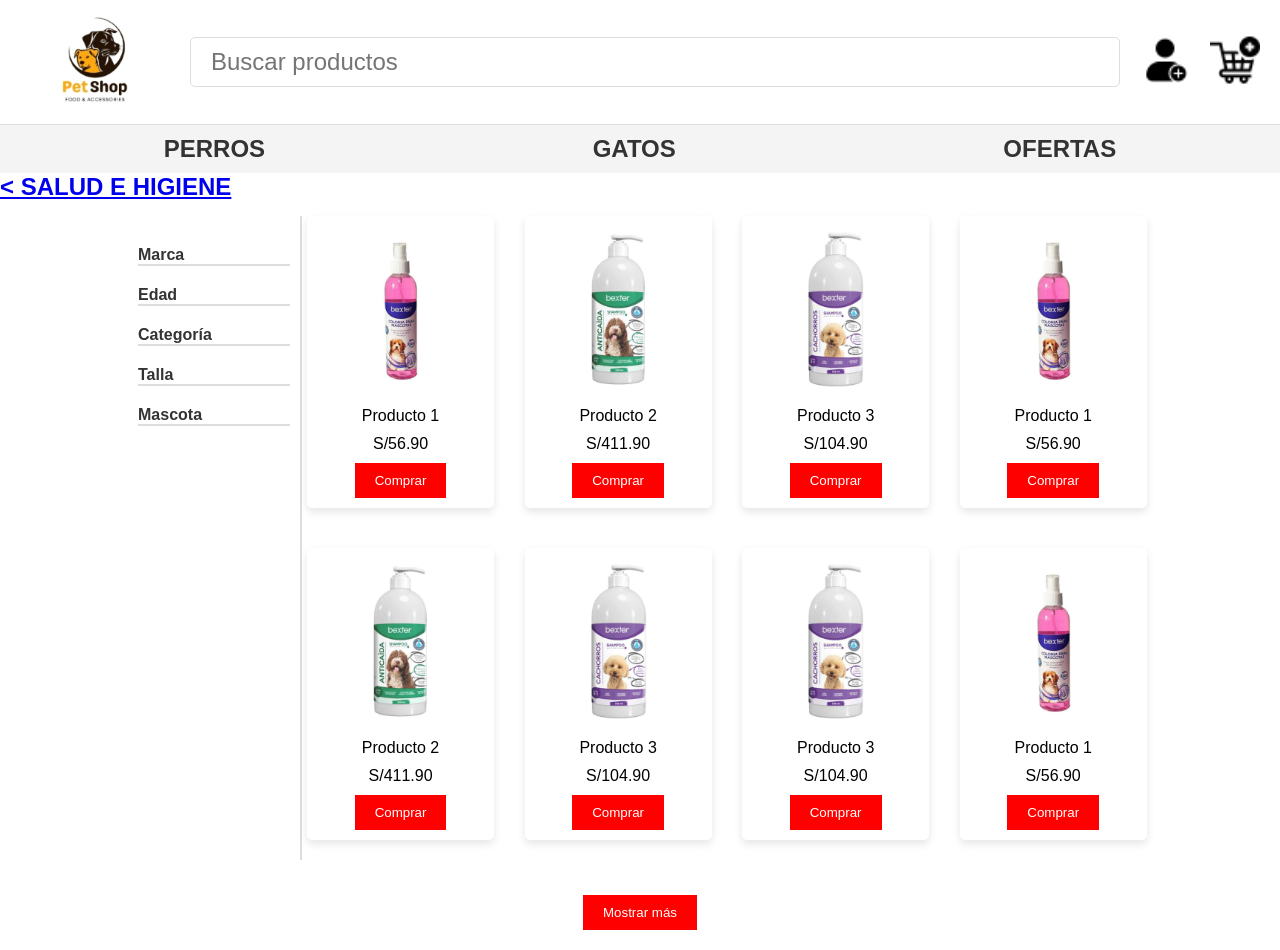
<file: DAVID_WEB_MASCOTAS/DOG/FILTROS_INICIAL/saludDog.html>
<!DOCTYPE html>
<html lang="es">

<head>
    <meta charset="UTF-8">
    <meta name="viewport" content="width=device-width, initial-scale=1.0">
    <title>Pet Shop</title>
    <link rel="stylesheet" href="style_salud.css">
</head>

<body>
    <header class="encabezado">
        <a href="#">
            <div class="logo">
                <img src="../../imagenes/file (2).jpg" alt="Pet Shop Logo">
            </div>
        </a>
        <div class="buscador">
            <form>
                <input type="text" placeholder="Buscar productos">
            </form>
        </div>
        <div class="iconos">
            <div class="icono-usuario">
                <img src="../../imagenes/nueva-cuenta.png" alt="Usuario">
            </div>
            <div class="icono-carrito-compra">
                <img src="../../imagenes/anadir-al-carrito.png" alt="Carrito">
            </div>
        </div>
    </header>

    <nav class="menu-principal">
        <ul>
            <li><a href="../PRINCIPAL/principalDog.html">Perros</a></li>
            <li><a href="../../CAT/PRINCIPAL/principalCat.html">Gatos</a></li>
            <li><a href="">Ofertas</a></li>
        </ul>
    </nav>
    <h2><a href="../PRINCIPAL/principalDog.html">< SALUD E HIGIENE</a></h2>
    <section class="contenedor-principal">
        <aside class="filtros">
            <ul>
                <li><a href="">Marca</a></li>
                <li><a href="">Edad</a></li>
                <li><a href="">Categoría</a></li>
                <li><a href="">Talla</a></li>
                <li><a href="">Mascota</a></li>
            </ul>
        </aside>
        <section class="productos">
            <div class="producto">
                <img src="../IMAGENES_DOG/bexter-colonia-para-perros-relax-240ml.jpg" alt="Producto 1">
                <p>Producto 1</p>
                <p>S/56.90</p>
                <button>Comprar</button>
            </div>
            <div class="producto">
                <img src="../IMAGENES_DOG/bexter-shampoo-para-perros-anticaida-500ml.jpg" alt="Producto 2">
                <p>Producto 2</p>
                <p>S/411.90</p>
                <button>Comprar</button>
            </div>
            <div class="producto">
                <img src="../IMAGENES_DOG/bexter-shampoo-para-perros-cachorros-500ml.jpg" alt="Producto 3">
                <p>Producto 3</p>
                <p>S/104.90</p>
                <button>Comprar</button>
            </div>
            <div class="producto">
                <img src="../IMAGENES_DOG/bexter-colonia-para-perros-relax-240ml.jpg" alt="Producto 1">
                <p>Producto 1</p>
                <p>S/56.90</p>
                <button>Comprar</button>
            </div>
            <div class="producto">
                <img src="../IMAGENES_DOG/bexter-shampoo-para-perros-anticaida-500ml.jpg" alt="Producto 2">
                <p>Producto 2</p>
                <p>S/411.90</p>
                <button>Comprar</button>
            </div>
            <div class="producto">
                <img src="../IMAGENES_DOG/bexter-shampoo-para-perros-cachorros-500ml.jpg" alt="Producto 3">
                <p>Producto 3</p>
                <p>S/104.90</p>
                <button>Comprar</button>
            </div>
            <div class="producto">
                <img src="../IMAGENES_DOG/bexter-shampoo-para-perros-cachorros-500ml.jpg" alt="Producto 3">
                <p>Producto 3</p>
                <p>S/104.90</p>
                <button>Comprar</button>
            </div>
            <div class="producto">
                <img src="../IMAGENES_DOG/bexter-colonia-para-perros-relax-240ml.jpg" alt="Producto 1">
                <p>Producto 1</p>
                <p>S/56.90</p>
                <button>Comprar</button>
            </div>
        </section>
    </section>
    <div class="mostrar-mas">
        <button>Mostrar más</button>
    </div>
</body>
</html>
</file>
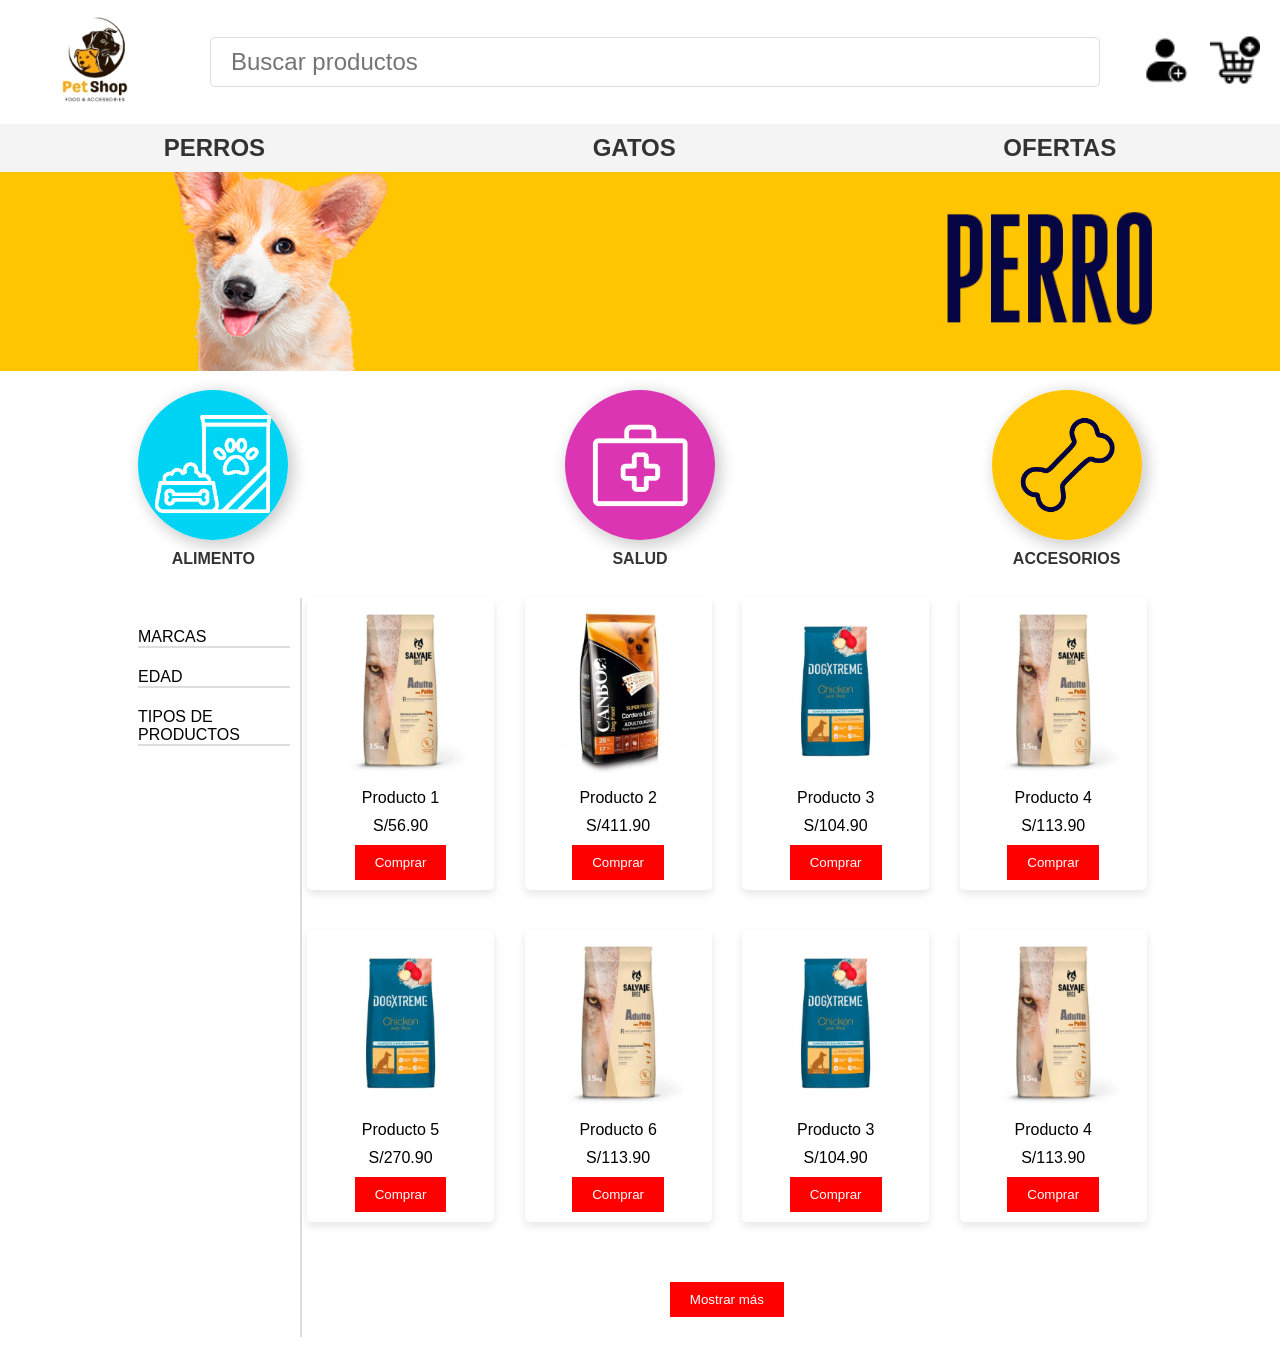
<file: DAVID_WEB_MASCOTAS/DOG/PRINCIPAL/principalDog.html>
<!DOCTYPE html>
<html lang="es">

<head>
    <meta charset="UTF-8">
    <meta name="viewport" content="width=device-width, initial-scale=1.0">
    <title>Pet Shop</title>
    <link rel="stylesheet" href="style.css">
</head>

<body>
    <header class="encabezado">
        <a href="#">
            <div class="logo">
                <img src="../../imagenes/file (2).jpg" alt="Pet Shop Logo">
            </div>
        </a>
        <div class="buscador">
            <form>
                <input type="text" placeholder="Buscar productos">
            </form>
        </div>
        <div class="iconos">
            <div class="icono-usuario">
                <img src="../../imagenes/nueva-cuenta.png" alt="Usuario">
            </div>
            <div class="icono-carrito-compra">
                <img src="../../imagenes/anadir-al-carrito.png" alt="Carrito">
            </div>
        </div>
    </header>

    <nav class="menu-principal">
        <ul>
            <li><a href="../PRINCIPAL/principalDog.html">Perros</a></li>
            <li><a href="../../CAT/PRINCIPAL/principalCat.html">Gatos</a></li>
            <li><a href="">Ofertas</a></li>
        </ul>
    </nav>

    <section class="imagen-destacada">
        <img src="../IMAGENES_DOG/BANNER-CATEGORIA-PERRO.jpg" alt="Portada de perros">
    </section>

    <section class="categorias">
        <a href="../FILTROS_INICIAL/alimentosDog.html">
            <div class="categoria">
                <img src="../IMAGENES_DOG/alimento-snack-perro.png">
                <p>ALIMENTO</p>
            </div>
        </a>
        <a href="../FILTROS_INICIAL/saludDog.html">
            <div class="categoria">
                <img src="../IMAGENES_DOG/farmacia.png" alt="Salud">
                <p>SALUD</p>
            </div>
        </a>
        <a href="../FILTROS_INICIAL/accesoriosDog.html">
            <div class="categoria">
                <img src="../IMAGENES_DOG/juguetes.png" alt="Accesorios">
                <p>ACCESORIOS</p>
            </div>
        </a>
    </section>
    <section class="contenedor-principal">
        <aside class="filtros">
            <ul>
                <li>MARCAS</li>
                <li>EDAD</li>
                <li>TIPOS DE PRODUCTOS</li>
            </ul>
        </aside>
        
        <section class="productos">
            <div class="producto">
                <img src="../IMAGENES_DOG/salvaje-adulto-pollo-15-kg.png" alt="Producto 1">
                <p>Producto 1</p>
                <p>S/56.90</p>
                <button>Comprar</button>
            </div>
            <div class="producto">
                <img src="../IMAGENES_DOG/-canbo-adulto-cordero-razas-peq.png" alt="Producto 2">
                <p>Producto 2</p>
                <p>S/411.90</p>
                <button>Comprar</button>
            </div>
            <div class="producto">
                <img src="../IMAGENES_DOG/AP000790_m.png" alt="Producto 3">
                <p>Producto 3</p>
                <p>S/104.90</p>
                <button>Comprar</button>
            </div>
            <div class="producto">
                <img src="../IMAGENES_DOG/salvaje-adulto-pollo-15-kg.png" alt="Producto 4">
                <p>Producto 4</p>
                <p>S/113.90</p>
                <button>Comprar</button>
            </div>
            <div class="producto">
                <img src="../IMAGENES_DOG/AP000790_m.png" alt="Producto 5">
                <p>Producto 5</p>
                <p>S/270.90</p>
                <button>Comprar</button>
            </div>
            <div class="producto">
                <img src="../IMAGENES_DOG/salvaje-adulto-pollo-15-kg.png" alt="Producto 6">
                <p>Producto 6</p>
                <p>S/113.90</p>
                <button>Comprar</button>
            </div>
            <div class="producto">
                <img src="../IMAGENES_DOG/AP000790_m.png" alt="Producto 3">
                <p>Producto 3</p>
                <p>S/104.90</p>
                <button>Comprar</button>
            </div>
            <div class="producto">
                <img src="../IMAGENES_DOG/salvaje-adulto-pollo-15-kg.png" alt="Producto 4">
                <p>Producto 4</p>
                <p>S/113.90</p>
                <button>Comprar</button>
            </div>
            <div class="mostrar-mas">
                <button>Mostrar más</button>
            </div>
        </section>

    </section>

</body>

</html>
</file>
<file: CESAR_CARRITO_COMPRAS/style.css>
.logo img {
    width: 200px;
    height: 200px;
    vertical-align: middle;
    margin-right: 20px;

}


.logo {
    background-color: rgb(115, 148, 113);
    padding: 1%;

}


.cart-container {
    position: relative;
    width: 60%;
    height: 500px;
    margin: 0;
    margin-top: -400px;
    background-color: #ffffff;
    padding: 20px;
    border-radius: 10px;
}

.cart-header {
    font-size: 24px;
    margin-bottom: 20px;
}

.cart-item-img img {
    float: left;
    height: 150px;
    width: 150px;
}

.cart-item {
    display: flex;
    justify-content: space-between;
    align-items: center;
    border-bottom: 1px solid #b4b9b0;
    padding: 15px 0;
}

.cart-item-details {
    width: 50%;
}

.cart-item-title {
    font-weight: bold;
}

.cart-item-price {
    font-size: 18px;
    color: #cf0505;
}

.cart-item-quantity {
    display: flex;
    align-items: center;
}

.cart-item-quantity input {
    width: 40px;
    text-align: center;
}

.cart-total {
    text-align: right;
    font-size: 20px;
    margin-top: 20px;
}

.line-container {
    position: relative;
    height: 100px;
}

.continue-btn {
    background-color: rgb(17, 45, 71);
    width: 250px;
    color: white;
    padding: 10px 20px;
    text-align: center;
    border: none;
    border-radius: 5px;
    cursor: pointer;
    margin-left: 50px;
    margin-top: 20px;
    transition: background-color 0.3s, color 0.3s;
    display: flex;
}

.continue-btn:hover {
    background-color: rgb(91, 141, 91); 
    color: rgb(255, 196, 2); 

}


.cart-sup {

    display: flex;
    justify-content: space-between;
    align-items: center;
    width: 70%;
    margin: 20px auto;
    background-color: #ffffffb9;
    padding: 20px;
    border-radius: 10px;
    box-shadow: 0 2px 10px rgba(0, 0, 0, 0.1);
    height: 1000px;
}

.detail-price {
    width: 25%;
    margin: 0;
    background-color: rgba(255, 255, 255, 0.596);
    padding: 20px;
    border-radius: 10px;
    box-shadow: 0 2px 10px rgba(0, 0, 0, 0.1);
    margin-left: 20px;
    font-weight: bold;
    margin-top: -800px;


}

.superior-cart {
    width: 100%;
    margin: 10px auto;
    background-color: rgba(254, 255, 254, 0.767);
    padding: 20px;
    font-size: 20px;
}

.cart-tacho img {
    width: 20px;
    height: 20px;
    position: absolute;
    right: 20px;

}

.move-text {
    font-size: 24px;
    font-weight: bold;
    position: relative;
    animation: moveHorizontally 10s linear infinite;
}

@keyframes moveHorizontally {
    0% {
        left: 100%;
    }

    100% {
        left: -100%;
    }
</file>
<file: BRYAN_INTRO_EMPRESA/Inicio/style.css>
* {
    margin: 0;
    padding: 0;
    box-sizing: border-box;
}

.encabezado {
    display: flex;
    justify-content: space-between;
    align-items: center;
    padding: 10px 20px;
    background-color: #fff;
    border-bottom: 1px solid #ddd;
    gap: 20px;
}

.logo img {
    width: 150px;
    height: 100px;
    object-fit: cover;
    transition: transform 2s ease;
}

.logo img:hover {
    transform: rotateY(360deg);
}

.buscador {
    flex: 1;
    margin: 0 0;
}

.buscador input {
    width: 100%;
    padding: 10px 20px;
    border-radius: 5px;
    border: 1px solid #ddd;
    font-size: 1.5rem;
}

.iconos {
    display: flex;
    justify-content: space-between;
    align-items: center;
    gap: 20px;
}

.icono-usuario,
.icono-carrito-compra {
    width: 50px;
}

.icono-usuario img,
.icono-carrito-compra img {
    width: 100%;
    height: 100%;
    object-fit: cover;
}

/* Responsividad */
@media (max-width: 768px) {
    .encabezado {
        flex-direction: column;
        align-items: center;
    }

    .buscador {
        width: 100%;
        margin: auto 0;
    }

    .logo img {
        width: 150px;
    }

    .iconos {
        gap: 10px;
    }

    .icono-usuario,
    .icono-carrito-compra {
        width: 50px;
    }
}

.menu-principal {
    background-color: #f4f4f4;
    text-align: center;
    display: flex;
    justify-content: space-around;
}

.menu-principal ul {
    list-style: none;
    display: flex;
    justify-content: space-around;
    padding: 10px 0;
    width: 100%;
}

.menu-principal li {
    text-transform: uppercase;
    font-size: 1.5rem;
}

.menu-principal a {
    text-decoration: none;
    color: #333;
    font-weight: bold;
    transition: color 0.4s ease-in-out;
    padding: 10px;
}

.menu-principal a:hover {
    text-decoration: underline;
    color: #ffae00;
}

@media (max-width: 680px) {
    .menu-principal {
        flex-direction: column;
        align-items: center;
    }

    .menu-principal ul {
        flex-direction: column;
        width: auto;
    }

    .menu-principal li {
        margin: 10px 0;
    }

    .menu-principal a {
        padding: 10px 0;
        width: 100%;
    }
}

@keyframes zoom {
    0% {
        transform: scale(1);
    }

    50% {
        transform: scale(1.05);
    }

    100% {
        transform: scale(1);
    }
}

.imagen-destacada img {
    width: 100%;
    animation: zoom 5s ease-in-out infinite ;
}

/*--Banner--*/

.banner img{
    width: 100%;
    height: 300px;
    object-fit: cover;
}

/*Cuadros de textos*/

.info{
    text-align: center;
    font-size: 1.5rem;
    height: 70px ;
    font-family: 'Times New Roman';
    margin-top: 60px;
    margin-bottom: 60px;
}

.textos{

    text-align: center;
    background-image: url(aaa.jpg);
    color: #fff;
    background-repeat: no-repeat;
    background-size: cover;
    padding: 160px;
    font-size: 150%;

}

.textos1{

    text-align: center;
    background-image: url(eee.jpg);
    color: #fff;
    background-repeat: no-repeat;
    background-size: cover;
    padding: 160px;
    font-size: 150%;

}

.textos2{

    text-align: center;
    background-image: url(iii.jpg);
    color: #fff;
    background-repeat: no-repeat;
    background-size: cover;
    padding: 160px;
    font-size: 150%;

}

/*contactame*/


.iconos {
    display: flex; 
    justify-content: center; 
    align-items: center; 
    height: 20vh; 
}

.iconos ul {
    list-style: none; 
    padding: 0;
    margin: 0;
    display: flex; 
    justify-content: space-around; 
}

.iconos li {
    margin: 0 10px; 
}

.iconos img {
    width: 30px; 
    height: auto; 
}

.iconos a {
    display: block;
    text-decoration: none;
}
</file>
<file: DAVID_WEB_MASCOTAS/CAT/PRINCIPAL/style.css>
* {
    margin: 0;
    padding: 0;
    box-sizing: border-box;
}

body {
    font-family: Arial, sans-serif;
}

.encabezado {
    display: flex;
    justify-content: space-between;
    align-items: center;
    padding: 10px 20px;
    background-color: #fff;
    border-bottom: 1px solid #ddd;
    gap: 20px;
}

.logo img {
    width: 150px;
    height: 100px;
    object-fit: cover;
    transition: transform 2s ease;
}

.logo img:hover {
    transform: rotateY(360deg);
}

.buscador {
    flex: 1;
    margin: 0 0;
}

.buscador input {
    width: 100%;
    padding: 10px 20px;
    border-radius: 5px;
    border: 1px solid #ddd;
    font-size: 1.5rem;
}

.iconos {
    display: flex;
    justify-content: space-between;
    align-items: center;
    gap: 20px;
}

.icono-usuario,
.icono-carrito-compra {
    width: 50px;
}

.icono-usuario img,
.icono-carrito-compra img {
    width: 100%;
    height: 100%;
    object-fit: cover;
}

/* Responsividad */
@media (max-width: 768px) {
    .encabezado {
        flex-direction: column;
        align-items: center;
    }

    .buscador {
        width: 100%;
        margin: auto 0;
    }

    .logo img {
        width: 150px;
    }

    .iconos {
        gap: 10px;
    }

    .icono-usuario,
    .icono-carrito-compra {
        width: 50px;
    }
}

.menu-principal {
    background-color: #f4f4f4;
    text-align: center;
    display: flex;
    justify-content: space-around;
}

.menu-principal ul {
    list-style: none;
    display: flex;
    justify-content: space-around;
    padding: 10px 0;
    width: 100%;
}

.menu-principal li {
    text-transform: uppercase;
    font-size: 1.5rem;
}

.menu-principal a {
    text-decoration: none;
    color: #333;
    font-weight: bold;
    transition: color 0.4s ease-in-out;
    padding: 10px;
}

.menu-principal a:hover {
    text-decoration: underline;
    color: #1670f7;
}

@media (max-width: 680px) {
    .menu-principal {
        flex-direction: column;
        align-items: center;
    }

    .menu-principal ul {
        flex-direction: column;
        width: auto;
    }

    .menu-principal li {
        margin: 10px 0;
    }

    .menu-principal a {
        padding: 10px 0;
        width: 100%;
    }
}

@keyframes zoom {
    0% {
        transform: scale(1);
    }

    50% {
        transform: scale(1.05);
    }

    100% {
        transform: scale(1);
    }
}

.imagen-destacada img {
    width: 100%;
    animation: zoom 5s ease-in-out infinite;
}


.categorias {
    display: flex;
    justify-content: space-around;
    padding: 15px 0;
    margin: 0 auto;
}

.categorias a{
    text-decoration: none;
    color: #333;
    font-weight: bold;
}

.categoria {
    display: flex;
    text-align: center;
    flex-direction: column;
    gap: 10px;
    align-items: center;
}

.categoria img {
    width: 150px;
    height: 150px;
    border-radius: 100%;
    object-fit: cover;
    box-shadow: 4px 4px 15px 2px rgba(0, 0, 0, 0.2);
    transition: box-shadow 0.5s ease, transform 0.3s ease;
}

.categoria img:hover {
    box-shadow: 0px 5px 20px rgba(0, 0, 0, 0.4);
    transform: scale(1.05); /* Aumenta un poco el tamaño de la imagen al hacer hover */
}

@media(max-width: 500px){
    .categorias{
        flex-direction: column;
    }
    .categoria{
        margin-bottom: 20px;
    }
}

.contenedor-principal {
    width: 80%; /* O el ancho que prefieras */
    display: flex;
    justify-content: center;
    margin: 15px auto;
    height: 100%; /* Hace que el contenedor ocupe toda la altura de la pantalla */
}

.productos {
    width: 100%;
    display: flex;
    flex-wrap: wrap;
    justify-content: space-around;
    gap: 20px; /* Añadido para crear un espacio entre productos */
}

.producto {
    width: 22%;
    text-align: center;
    box-shadow: 0 4px 8px rgba(0, 0, 0, 0.1);
    padding: 10px;
    border-radius: 5px;
    margin-bottom: 20px; /* Espacio entre filas */
}

.producto img {
    width: 100%;
    border-radius: 5px;
}

.producto p {
    margin: 10px 0;
}

/* Diseño responsivo */
@media (max-width: 1200px) {
    .producto {
        width: 45%; /* En pantallas medianas, 2 productos por fila */
    }
}

@media (max-width: 768px) {
    .producto {
        width: 100%; /* En pantallas pequeñas, 1 producto por fila */
    }
}

.producto button,
.mostrar-mas button {
    background-color: #ff0000;
    color: #fff;
    padding: 10px 20px;
    border: none;
    cursor: pointer;
    transition: background-color 0.3s ease, transform 0.3s ease;
    /* Transición añadida */
}

.producto button:hover {
    background-color: #cc0000;
    /* Color más oscuro al hacer hover */
    transform: scale(1.05);
    /* Aumenta el tamaño un poco */
}

.mostrar-mas {
    text-align: center;
    padding: 20px;
}

@keyframes cambioColor {
    0% {
        background-color: red;
    }

    50% {
        background-color: blue;
    }

    100% {
        background-color: red;
    }
}

button {
    background-color: red;
    color: white;
    padding: 10px 20px;
    border: none;
    cursor: pointer;
    animation: cambioColor 3s infinite;
    /* Aplicar la animación */
}

.filtros {
    width: 20%;
    border-right: 2px solid #ddd;
    justify-content: start;
    padding: 10px;
}

.filtros ul {
    list-style: none;
}

.filtros li {
    margin: 20px 0;
    border-bottom: 2px solid #ddd;
}

.filtros a {
    text-decoration: none;
    color: #333;
    font-weight: bold;
}
</file>
<file: DAVID_WEB_MASCOTAS/DOG/FILTROS_INICIAL/style_accesorio.css>
* {
    margin: 0;
    padding: 0;
    box-sizing: border-box;
}

body {
    font-family: Arial, sans-serif;
}

.encabezado {
    display: flex;
    justify-content: space-between;
    align-items: center;
    padding: 10px 20px;
    background-color: #fff;
    border-bottom: 1px solid #ddd;
    gap: 20px;
}

.logo img {
    width: 150px;
    height: 100px;
    object-fit: cover;
    transition: transform 2s ease;
}

.logo img:hover {
    transform: rotateY(360deg);
}

.buscador {
    flex: 1;
    margin: 0 0;
}

.buscador input {
    width: 100%;
    padding: 10px 20px;
    border-radius: 5px;
    border: 1px solid #ddd;
    font-size: 1.5rem;
}

.iconos {
    display: flex;
    justify-content: space-between;
    align-items: center;
    gap: 20px;
}

.icono-usuario,
.icono-carrito-compra {
    width: 50px;
}

.icono-usuario img,
.icono-carrito-compra img {
    width: 100%;
    height: 100%;
    object-fit: cover;
}

/* Responsividad */
@media (max-width: 768px) {
    .encabezado {
        flex-direction: column;
        align-items: center;
    }

    .buscador {
        width: 100%;
        margin: auto 0;
    }

    .logo img {
        width: 150px;
    }

    .iconos {
        gap: 10px;
    }

    .icono-usuario,
    .icono-carrito-compra {
        width: 50px;
    }
}

.menu-principal {
    background-color: #f4f4f4;
    text-align: center;
    display: flex;
    justify-content: space-around;
}

.menu-principal ul {
    list-style: none;
    display: flex;
    justify-content: space-around;
    padding: 10px 0;
    width: 100%;
}

.menu-principal li {
    text-transform: uppercase;
    font-size: 1.5rem;
}

.menu-principal a {
    text-decoration: none;
    color: #333;
    font-weight: bold;
    transition: color 0.4s ease-in-out;
    padding: 10px;
}

.menu-principal a:hover {
    text-decoration: underline;
    color: #f01414;
}

@media (max-width: 680px) {
    .menu-principal {
        flex-direction: column;
        align-items: center;
    }

    .menu-principal ul {
        flex-direction: column;
        width: auto;
    }

    .menu-principal li {
        margin: 10px 0;
    }

    .menu-principal a {
        padding: 10px 0;
        width: 100%;
    }
}

.contenedor-principal {
    width: 80%; /* O el ancho que prefieras */
    display: flex;
    justify-content: center;
    margin: 15px auto;
    height: 100%; /* Hace que el contenedor ocupe toda la altura de la pantalla */
}

.productos {
    width: 100%;
    display: flex;
    flex-wrap: wrap;
    justify-content: space-around;
    gap: 20px; /* Añadido para crear un espacio entre productos */
}

.producto {
    width: 22%;
    text-align: center;
    box-shadow: 0 4px 8px rgba(0, 0, 0, 0.1);
    padding: 10px;
    border-radius: 5px;
    margin-bottom: 20px; /* Espacio entre filas */
}

.producto img {
    width: 100%;
    border-radius: 5px;
}

.producto p {
    margin: 10px 0;
}

/* Diseño responsivo */
@media (max-width: 1200px) {
    .producto {
        width: 45%; /* En pantallas medianas, 2 productos por fila */
    }
}

@media (max-width: 768px) {
    .producto {
        width: 100%; /* En pantallas pequeñas, 1 producto por fila */
    }
}

.producto button,
.mostrar-mas button {
    background-color: #ff0000;
    color: #fff;
    padding: 10px 20px;
    border: none;
    cursor: pointer;
    transition: background-color 0.3s ease, transform 0.3s ease;
    /* Transición añadida */
}

.producto button:hover {
    background-color: #cc0000;
    /* Color más oscuro al hacer hover */
    transform: scale(1.05);
    /* Aumenta el tamaño un poco */
}

.mostrar-mas {
    text-align: center;
    padding: 20px;
}

@keyframes cambioColor {
    0% {
        background-color: red;
    }

    50% {
        background-color: blue;
    }

    100% {
        background-color: red;
    }
}

button {
    background-color: red;
    color: white;
    padding: 10px 20px;
    border: none;
    cursor: pointer;
    animation: cambioColor 3s infinite;
    /* Aplicar la animación */
}

.filtros {
    width: 20%;
    border-right: 2px solid #ddd;
    justify-content: start;
    padding: 10px;
}

.filtros ul {
    list-style: none;
}

.filtros li {
    margin: 20px 0;
    border-bottom: 2px solid #ddd;
}

.filtros a {
    text-decoration: none;
    color: #333;
    font-weight: bold;
}
</file>
<file: DAVID_WEB_MASCOTAS/DOG/FILTROS_INICIAL/style_alimento.css>
* {
    margin: 0;
    padding: 0;
    box-sizing: border-box;
}

body {
    font-family: Arial, sans-serif;
}

.encabezado {
    display: flex;
    justify-content: space-between;
    align-items: center;
    padding: 10px 20px;
    background-color: #fff;
    border-bottom: 1px solid #ddd;
    gap: 20px;
}

.logo img {
    width: 150px;
    height: 100px;
    object-fit: cover;
    transition: transform 2s ease;
}

.logo img:hover {
    transform: rotateY(360deg);
}

.buscador {
    flex: 1;
    margin: 0 0;
}

.buscador input {
    width: 100%;
    padding: 10px 20px;
    border-radius: 5px;
    border: 1px solid #ddd;
    font-size: 1.5rem;
}

.iconos {
    display: flex;
    justify-content: space-between;
    align-items: center;
    gap: 20px;
}

.icono-usuario,
.icono-carrito-compra {
    width: 50px;
}

.icono-usuario img,
.icono-carrito-compra img {
    width: 100%;
    height: 100%;
    object-fit: cover;
}

/* Responsividad */
@media (max-width: 768px) {
    .encabezado {
        flex-direction: column;
        align-items: center;
    }

    .buscador {
        width: 100%;
        margin: auto 0;
    }

    .logo img {
        width: 150px;
    }

    .iconos {
        gap: 10px;
    }

    .icono-usuario,
    .icono-carrito-compra {
        width: 50px;
    }
}

.menu-principal {
    background-color: #f4f4f4;
    text-align: center;
    display: flex;
    justify-content: space-around;
}

.menu-principal ul {
    list-style: none;
    display: flex;
    justify-content: space-around;
    padding: 10px 0;
    width: 100%;
}

.menu-principal li {
    text-transform: uppercase;
    font-size: 1.5rem;
}

.menu-principal a {
    text-decoration: none;
    color: #333;
    font-weight: bold;
    transition: color 0.4s ease-in-out;
    padding: 10px;
}

.menu-principal a:hover {
    text-decoration: underline;
    color: #f01414;
}

@media (max-width: 680px) {
    .menu-principal {
        flex-direction: column;
        align-items: center;
    }

    .menu-principal ul {
        flex-direction: column;
        width: auto;
    }

    .menu-principal li {
        margin: 10px 0;
    }

    .menu-principal a {
        padding: 10px 0;
        width: 100%;
    }
}

.contenedor-principal {
    width: 80%; /* O el ancho que prefieras */
    display: flex;
    justify-content: center;
    margin: 15px auto;
    height: 100%; /* Hace que el contenedor ocupe toda la altura de la pantalla */
}

.productos {
    width: 100%;
    display: flex;
    flex-wrap: wrap;
    justify-content: space-around;
    gap: 20px; /* Añadido para crear un espacio entre productos */
}

.producto {
    width: 22%;
    text-align: center;
    box-shadow: 0 4px 8px rgba(0, 0, 0, 0.1);
    padding: 10px;
    border-radius: 5px;
    margin-bottom: 20px; /* Espacio entre filas */
}

.producto img {
    width: 100%;
    border-radius: 5px;
}

.producto p {
    margin: 10px 0;
}

/* Diseño responsivo */
@media (max-width: 1200px) {
    .producto {
        width: 45%; /* En pantallas medianas, 2 productos por fila */
    }
}

@media (max-width: 768px) {
    .producto {
        width: 100%; /* En pantallas pequeñas, 1 producto por fila */
    }
}

.producto button,
.mostrar-mas button {
    background-color: #ff0000;
    color: #fff;
    padding: 10px 20px;
    border: none;
    cursor: pointer;
    transition: background-color 0.3s ease, transform 0.3s ease;
    /* Transición añadida */
}

.producto button:hover {
    background-color: #cc0000;
    /* Color más oscuro al hacer hover */
    transform: scale(1.05);
    /* Aumenta el tamaño un poco */
}

.mostrar-mas {
    text-align: center;
    padding: 20px;
}

@keyframes cambioColor {
    0% {
        background-color: red;
    }

    50% {
        background-color: blue;
    }

    100% {
        background-color: red;
    }
}

button {
    background-color: red;
    color: white;
    padding: 10px 20px;
    border: none;
    cursor: pointer;
    animation: cambioColor 3s infinite;
    /* Aplicar la animación */
}

.filtros {
    width: 20%;
    border-right: 2px solid #ddd;
    justify-content: start;
    padding: 10px;
}

.filtros ul {
    list-style: none;
}

.filtros li {
    margin: 20px 0;
    border-bottom: 2px solid #ddd;
}

.filtros a {
    text-decoration: none;
    color: #333;
    font-weight: bold;
}
</file>
<file: DAVID_WEB_MASCOTAS/DOG/FILTROS_INICIAL/style_salud.css>
* {
    margin: 0;
    padding: 0;
    box-sizing: border-box;
}

body {
    font-family: Arial, sans-serif;
}

.encabezado {
    display: flex;
    justify-content: space-between;
    align-items: center;
    padding: 10px 20px;
    background-color: #fff;
    border-bottom: 1px solid #ddd;
    gap: 20px;
}

.logo img {
    width: 150px;
    height: 100px;
    object-fit: cover;
    transition: transform 2s ease;
}

.logo img:hover {
    transform: rotateY(360deg);
}

.buscador {
    flex: 1;
    margin: 0 0;
}

.buscador input {
    width: 100%;
    padding: 10px 20px;
    border-radius: 5px;
    border: 1px solid #ddd;
    font-size: 1.5rem;
}

.iconos {
    display: flex;
    justify-content: space-between;
    align-items: center;
    gap: 20px;
}

.icono-usuario,
.icono-carrito-compra {
    width: 50px;
}

.icono-usuario img,
.icono-carrito-compra img {
    width: 100%;
    height: 100%;
    object-fit: cover;
}

/* Responsividad */
@media (max-width: 768px) {
    .encabezado {
        flex-direction: column;
        align-items: center;
    }

    .buscador {
        width: 100%;
        margin: auto 0;
    }

    .logo img {
        width: 150px;
    }

    .iconos {
        gap: 10px;
    }

    .icono-usuario,
    .icono-carrito-compra {
        width: 50px;
    }
}

.menu-principal {
    background-color: #f4f4f4;
    text-align: center;
    display: flex;
    justify-content: space-around;
}

.menu-principal ul {
    list-style: none;
    display: flex;
    justify-content: space-around;
    padding: 10px 0;
    width: 100%;
}

.menu-principal li {
    text-transform: uppercase;
    font-size: 1.5rem;
}

.menu-principal a {
    text-decoration: none;
    color: #333;
    font-weight: bold;
    transition: color 0.4s ease-in-out;
    padding: 10px;
}

.menu-principal a:hover {
    text-decoration: underline;
    color: #f01414;
}

@media (max-width: 680px) {
    .menu-principal {
        flex-direction: column;
        align-items: center;
    }

    .menu-principal ul {
        flex-direction: column;
        width: auto;
    }

    .menu-principal li {
        margin: 10px 0;
    }

    .menu-principal a {
        padding: 10px 0;
        width: 100%;
    }
}

.contenedor-principal {
    width: 80%; /* O el ancho que prefieras */
    display: flex;
    justify-content: center;
    margin: 15px auto;
    height: 100%; /* Hace que el contenedor ocupe toda la altura de la pantalla */
}

.productos {
    width: 100%;
    display: flex;
    flex-wrap: wrap;
    justify-content: space-around;
    gap: 20px; /* Añadido para crear un espacio entre productos */
}

.producto {
    width: 22%;
    text-align: center;
    box-shadow: 0 4px 8px rgba(0, 0, 0, 0.1);
    padding: 10px;
    border-radius: 5px;
    margin-bottom: 20px; /* Espacio entre filas */
}

.producto img {
    width: 100%;
    border-radius: 5px;
}

.producto p {
    margin: 10px 0;
}

/* Diseño responsivo */
@media (max-width: 1200px) {
    .producto {
        width: 45%; /* En pantallas medianas, 2 productos por fila */
    }
}

@media (max-width: 768px) {
    .producto {
        width: 100%; /* En pantallas pequeñas, 1 producto por fila */
    }
}

.producto button,
.mostrar-mas button {
    background-color: #ff0000;
    color: #fff;
    padding: 10px 20px;
    border: none;
    cursor: pointer;
    transition: background-color 0.3s ease, transform 0.3s ease;
    /* Transición añadida */
}

.producto button:hover {
    background-color: #cc0000;
    /* Color más oscuro al hacer hover */
    transform: scale(1.05);
    /* Aumenta el tamaño un poco */
}

.mostrar-mas {
    text-align: center;
    padding: 20px;
}

@keyframes cambioColor {
    0% {
        background-color: red;
    }

    50% {
        background-color: blue;
    }

    100% {
        background-color: red;
    }
}

button {
    background-color: red;
    color: white;
    padding: 10px 20px;
    border: none;
    cursor: pointer;
    animation: cambioColor 3s infinite;
    /* Aplicar la animación */
}

.filtros {
    width: 20%;
    border-right: 2px solid #ddd;
    justify-content: start;
    padding: 10px;
}

.filtros ul {
    list-style: none;
}

.filtros li {
    margin: 20px 0;
    border-bottom: 2px solid #ddd;
}

.filtros a {
    text-decoration: none;
    color: #333;
    font-weight: bold;
}
</file>
<file: DAVID_WEB_MASCOTAS/DOG/PRINCIPAL/style.css>
* {
    margin: 0;
    padding: 0;
    box-sizing: border-box;
}

body {
    font-family: Arial, sans-serif;
}

.encabezado {
    display: flex;
    justify-content: space-between;
    align-items: center;
    padding: 10px 20px;
    background-color: #fff;
    gap: 40px;
}

.logo img {
    width: 150px;
    height: 100px;
    object-fit: cover;
    transition: transform 2s ease;
}

.logo img:hover {
    transform: rotateY(360deg);
}

.buscador {
    flex: 1;
    margin: 0 0;
}

.buscador input {
    width: 100%;
    padding: 10px 20px;
    border-radius: 5px;
    border: 1px solid #ddd;
    font-size: 1.5rem;
}

.iconos {
    display: flex;
    justify-content: space-between;
    align-items: center;
    gap: 20px;
}

.icono-usuario,
.icono-carrito-compra {
    width: 50px;
}

.icono-usuario img,
.icono-carrito-compra img {
    width: 100%;
    height: 100%;
    object-fit: cover;
}


@media (max-width: 768px) {
    .encabezado {
        flex-direction: column;
        align-items: center;
    }

    .buscador {
        width: 100%;
        margin: auto 0;
    }

    .logo img {
        width: 150px;
    }

    .iconos {
        gap: 10px;
    }

    .icono-usuario,
    .icono-carrito-compra {
        width: 50px;
    }
}

.menu-principal {
    background-color: #f4f4f4;
    text-align: center;
    display: flex;
}

.menu-principal ul {
    list-style: none;
    display: flex;
    justify-content: space-around;
    padding: 10px 0;
    width: 100%;
}

.menu-principal li {
    text-transform: uppercase;
    font-size: 1.5rem;
}

.menu-principal a {
    text-decoration: none;
    color: #333;
    font-weight: bold;
    transition: color 0.4s ease-in-out;
    padding: 10px;
}

.menu-principal a:hover {
    text-decoration: underline;
    color: #ffae00;
}

@media (max-width: 680px) {
    .menu-principal {
        flex-direction: column;
        align-items: center;
    }

    .menu-principal ul {
        flex-direction: column;
        width: auto;
    }

    .menu-principal li {
        margin: 10px 0;
    }

    .menu-principal a {
        padding: 10px 0;
        width: 100%;
    }
}

@keyframes zoom {
    0% {
        transform: scale(1);
    }

    50% {
        transform: scale(1.05);
    }

    100% {
        transform: scale(1);
    }
}

.imagen-destacada img {
    width: 100%;
    animation: zoom 5s ease-in-out infinite;
}


.categorias {
    display: flex;
    justify-content: space-around;
    padding: 15px 0;
    margin: 0 auto;
}

.categorias a{
    text-decoration: none;
    color: #333;
    font-weight: bold;
}

.categoria {
    display: flex;
    text-align: center;
    flex-direction: column;
    gap: 10px;
    align-items: center;
}

.categoria img {
    width: 150px;
    height: 150px;
    border-radius: 100%;
    object-fit: cover;
    box-shadow: 4px 4px 15px 2px rgba(0, 0, 0, 0.2);
    transition: box-shadow 0.5s ease, transform 0.3s ease;
}

.categoria img:hover {
    box-shadow: 0px 5px 20px rgba(0, 0, 0, 0.4);
    transform: scale(1.05);
}

@media(max-width: 500px){
    .categorias{
        flex-direction: column;
    }
    .categoria{
        margin-bottom: 20px;
    }
}

.contenedor-principal {
    width: 80%;
    display: flex;
    justify-content: center;
    margin: 15px auto;
    height: 100%;
}

.productos {
    width: 100%;
    display: flex;
    flex-wrap: wrap;
    justify-content: space-around;
    gap: 20px;
}

.producto {
    width: 22%;
    text-align: center;
    box-shadow: 0 4px 8px rgba(0, 0, 0, 0.1);
    padding: 10px;
    border-radius: 5px;
    margin-bottom: 20px;
}

.producto img {
    width: 100%;
    border-radius: 5px;
}

.producto p {
    margin: 10px 0;
}


@media (max-width: 1200px) {
    .producto {
        width: 45%;
    }
}

@media (max-width: 768px) {
    .producto {
        width: 100%;
    }
}

.producto button,
.mostrar-mas button {
    background-color: #ff0000;
    color: #fff;
    padding: 10px 20px;
    border: none;
    cursor: pointer;
    transition: background-color 0.3s ease, transform 0.3s ease;
    animation: cambioColor 3s infinite;
}

.producto button:hover {
    background-color: #cc0000;
    transform: scale(1.05);
}

.mostrar-mas {
    text-align: center;
    padding: 20px;
}

@keyframes cambioColor {
    0% {
        background-color: red;
    }

    50% {
        background-color: blue;
    }

    100% {
        background-color: red;
    }
}

.filtros {
    width: 20%;
    border-right: 2px solid #ddd;
    padding: 10px;
}

.filtros ul {
    list-style: none;
}

.filtros li {
    margin: 20px 0;
    border-bottom: 2px solid #ddd;
}

.filtros a {
    text-decoration: none;
    color: #333;
    font-weight: bold;
}
</file>
